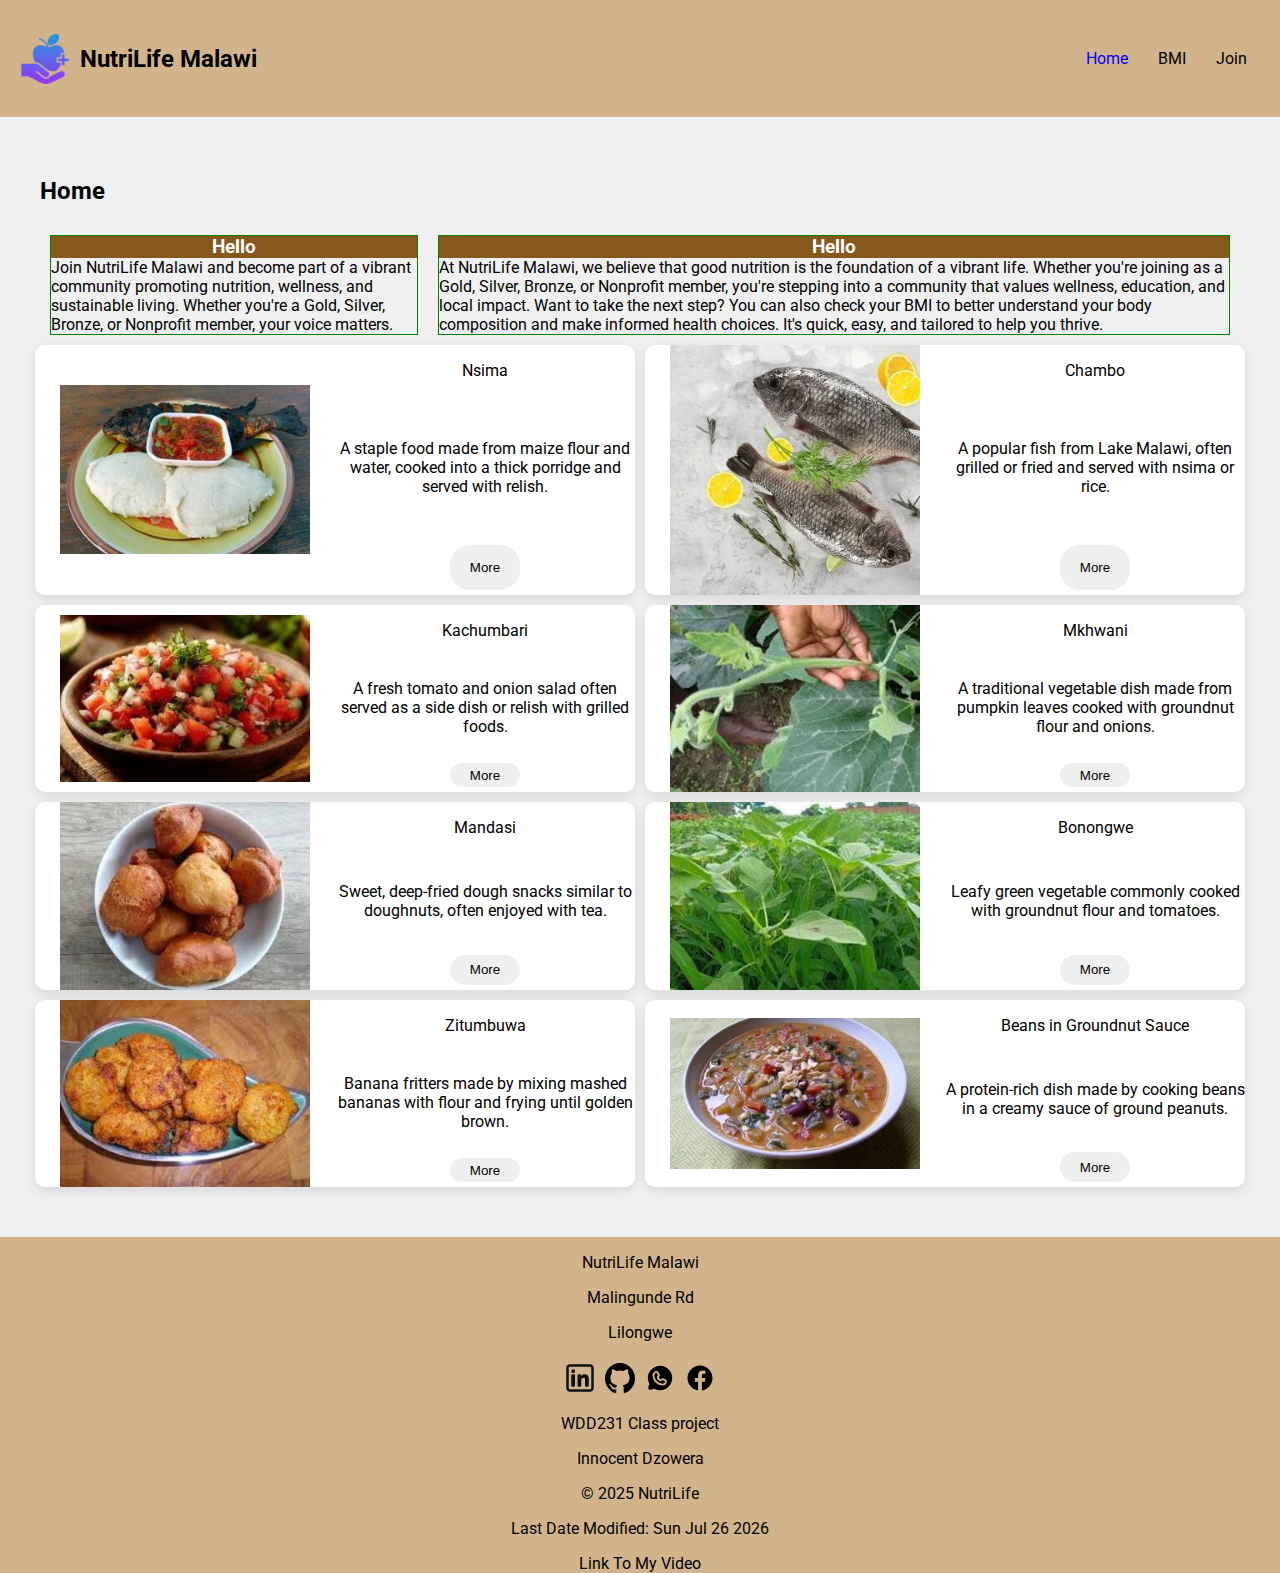
<file: finalproject/index.html>
<!DOCTYPE html>
<html lang="en">
<head>
  <meta charset="UTF-8">
  <meta name="viewport" content="width=device-width, initial-scale=1.0">
  <meta name="description" content="NutriLife Malawi Site Plan">
  <meta name="author" content="Innocent Dzowera">
  <title>Nutri Life Home Page</title>

  <link rel="preconnect" href="https://fonts.googleapis.com">
  <link rel="preconnect" href="https://fonts.gstatic.com" crossorigin>
  <link href="https://fonts.googleapis.com/css2?family=Roboto:ital,wght@0,100..900;1,100..900&display=swap" rel="stylesheet">

  <!-- order matters -->
  <link rel="stylesheet" href="styles/small.css">
  <link rel="stylesheet" href="styles/large.css">

  <script src="scripts/nav.js" defer></script>
  <script src="scripts/card.js" type="module"></script>
  <script src="scripts/footer.js" defer></script>

  <style>

   

  </style>
</head>
<body>
  <header>
    <div class="header-container">

      <div id="brand">
        <img src="images/nutrition.png" alt="NutriLife Logo">
        <h2>NutriLife Malawi</h2>
      </div>

      <nav id="wide-nav">
        <ul>
          <li><a class="current" href="index.html">Home</a></li>
          <li><a href="bmi.html">BMI</a></li>
          <li><a href="join.html">Join</a></li>
        </ul>
      </nav>

      <div id="ham-menu">
        <button>☰</button>
      </div>
    </div>

    <nav id="hidden-nav">
      <ul>
        <li><a class="current" href="index.html">Home</a></li>
        <li><a href="bmi.html">BMI</a></li>
        <li><a href="join.html">Join</a></li>
      </ul>
    </nav>

  </header>

  <main>
    <h2>Home</h2>

    <div class="about">
      <section>
      <h3>Hello</h3>
      Join NutriLife Malawi and become part of a vibrant community promoting nutrition, wellness, and sustainable living. Whether you're a Gold, Silver, Bronze, or Nonprofit member, your voice matters.
    </section>

    <section>
      <h3>Hello</h3>
      At NutriLife Malawi, we believe that good nutrition is the foundation of a vibrant life. Whether you're joining as a Gold, Silver, Bronze, or Nonprofit member, you're stepping into a community that values wellness, education, and local impact.
      Want to take the next step? You can also check your BMI to better understand your body composition and make informed health choices. It's quick, easy, and tailored to help you thrive.

    </div>
    

    <div class="food-container">
    </div>

  </main>

  <script>

    

  </script>
  <footer>
    <div>
      <p>NutriLife Malawi</p>
      <p>Malingunde Rd</p>
      <p>Lilongwe</p>
    </div>

    <div id="socials">
      <img src="images/linkedin.svg" alt="linkedin">
      <img src="images/github.svg" alt="github">
      <img src="images/whatsapp.svg" alt="whatsapp">
      <img src="images/facebook.svg" alt="facebook">
    </div>

    <div>
      <p>WDD231 Class project</p>
      <p>Innocent Dzowera</p>
      <p>&copy; 2025 NutriLife</p>
      <p>Last Date Modified: <span id="date"></span></p>
    </div>
      <a href="">Link To My Video</a>
  </footer>

</body>
</html>
</file>
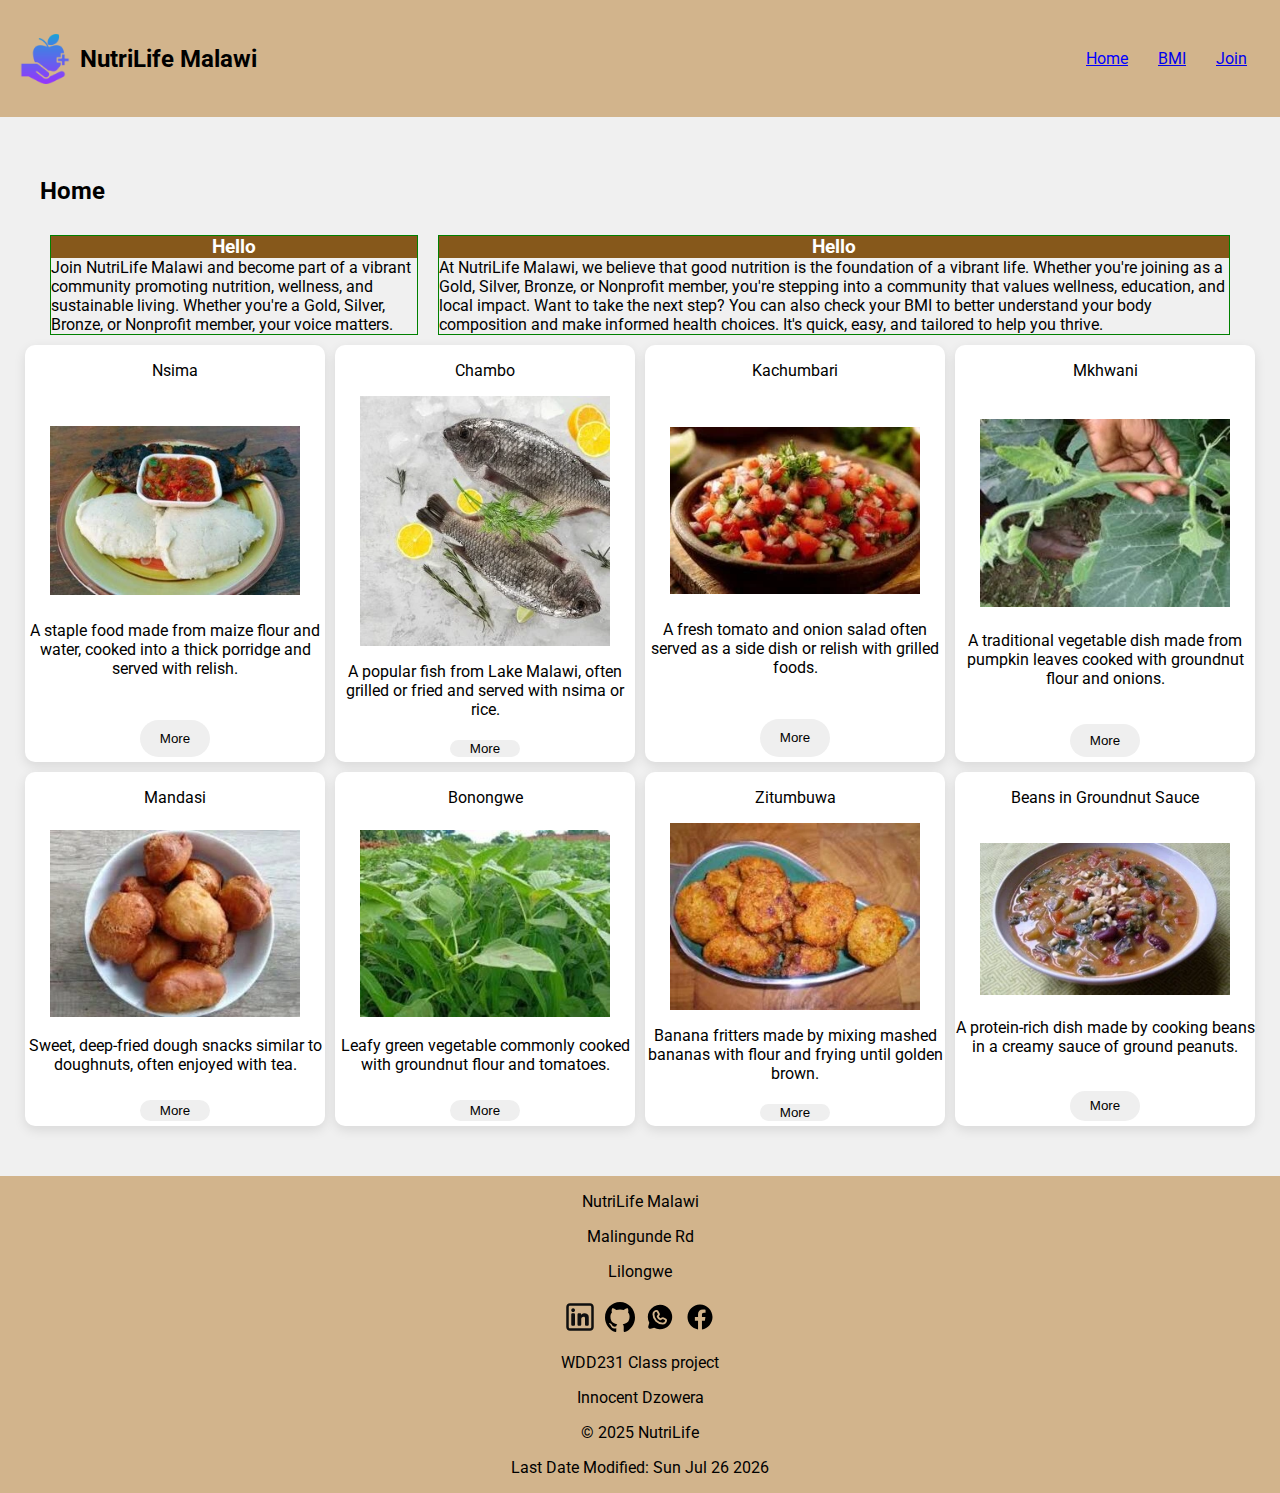
<file: my-project/index.html>
<!DOCTYPE html>
<html lang="en">
<head>
  <meta charset="UTF-8">
  <meta name="viewport" content="width=device-width, initial-scale=1.0">
  <meta name="description" content="NutriLife Malawi Site Plan">
  <meta name="author" content="Innocent Dzowera">
  <title>Nutri Life Home Page</title>

  <link rel="preconnect" href="https://fonts.googleapis.com">
  <link rel="preconnect" href="https://fonts.gstatic.com" crossorigin>
  <link href="https://fonts.googleapis.com/css2?family=Roboto:ital,wght@0,100..900;1,100..900&display=swap" rel="stylesheet">

  <!-- order matters -->
  <link rel="stylesheet" href="styles/small.css">
  <link rel="stylesheet" href="styles/large.css">

  <script src="scripts/nav.js" defer></script>
  <script src="scripts/card.js" type="module"></script>
  <script src="scripts/footer.js" defer></script>

  <style>

   

  </style>
</head>
<body>
  <header>
    <div class="header-container">

      <div id="brand">
        <img src="images/nutrition.png" alt="NutriLife Logo">
        <h2>NutriLife Malawi</h2>
      </div>

      <nav id="wide-nav">
        <ul>
          <li><a class="current" href="index.html">Home</a></li>
          <li><a href="bmi.html">BMI</a></li>
          <li><a href="join.html">Join</a></li>
        </ul>
      </nav>

      <div id="ham-menu">
        <button>☰</button>
      </div>
    </div>

    <nav id="hidden-nav">
      <ul>
        <li><a class="current" href="index.html">Home</a></li>
        <li><a href="bmi.html">BMI</a></li>
        <li><a href="join.html">Join</a></li>
      </ul>
    </nav>

  </header>

  <main>
    <h2>Home</h2>

    <div class="about">
      <section>
      <h3>Hello</h3>
      Join NutriLife Malawi and become part of a vibrant community promoting nutrition, wellness, and sustainable living. Whether you're a Gold, Silver, Bronze, or Nonprofit member, your voice matters.
    </section>

    <section>
      <h3>Hello</h3>
      At NutriLife Malawi, we believe that good nutrition is the foundation of a vibrant life. Whether you're joining as a Gold, Silver, Bronze, or Nonprofit member, you're stepping into a community that values wellness, education, and local impact.
      Want to take the next step? You can also check your BMI to better understand your body composition and make informed health choices. It's quick, easy, and tailored to help you thrive.

    </div>
    

    <div class="food-container">
    </div>

  </main>

  <script>

    

  </script>
  <footer>
    <div>
      <p>NutriLife Malawi</p>
      <p>Malingunde Rd</p>
      <p>Lilongwe</p>
    </div>

    <div id="socials">
      <img src="images/linkedin.svg" alt="linkedin">
      <img src="images/github.svg" alt="github">
      <img src="images/whatsapp.svg" alt="whatsapp">
      <img src="images/facebook.svg" alt="facebook">
    </div>

    <div>
      <p>WDD231 Class project</p>
      <p>Innocent Dzowera</p>
      <p>&copy; 2025 NutriLife</p>
      <p>Last Date Modified: <span id="date"></span></p>
    </div>
  </footer>

</body>
</html>
</file>
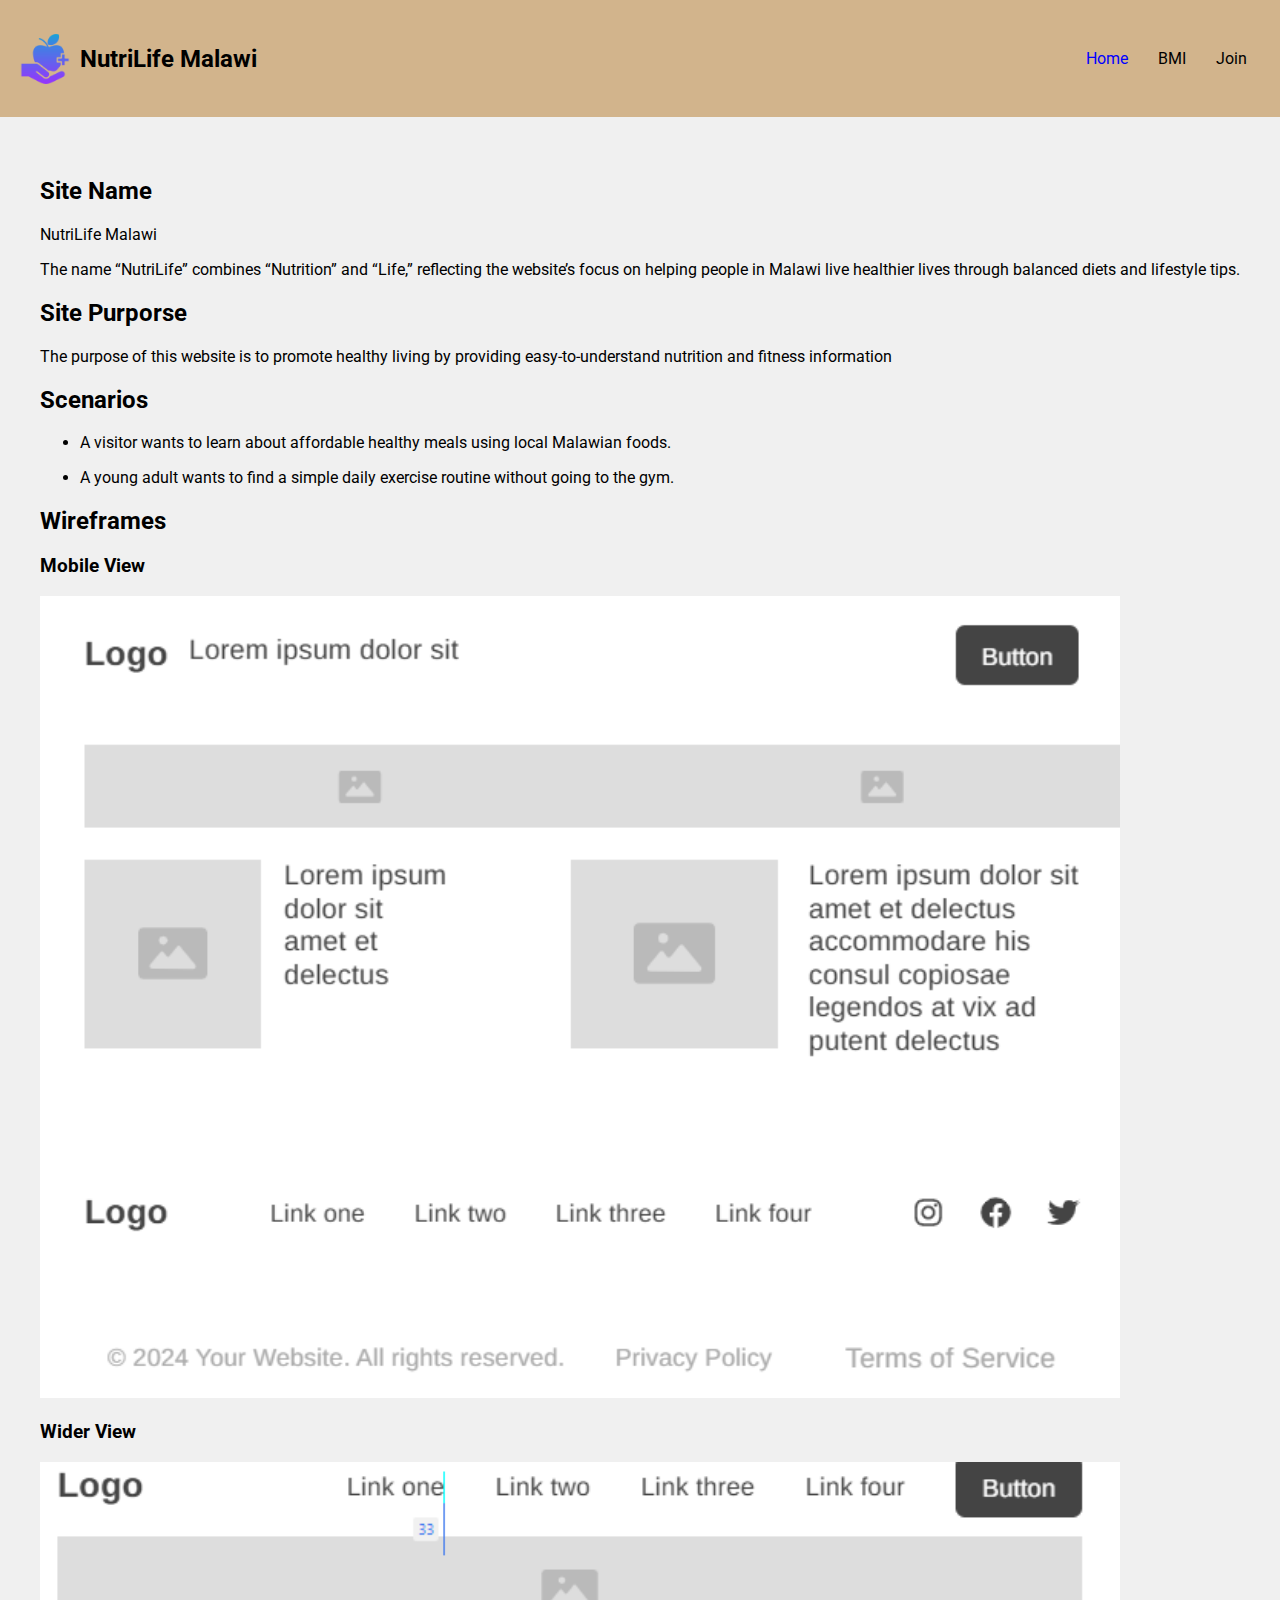
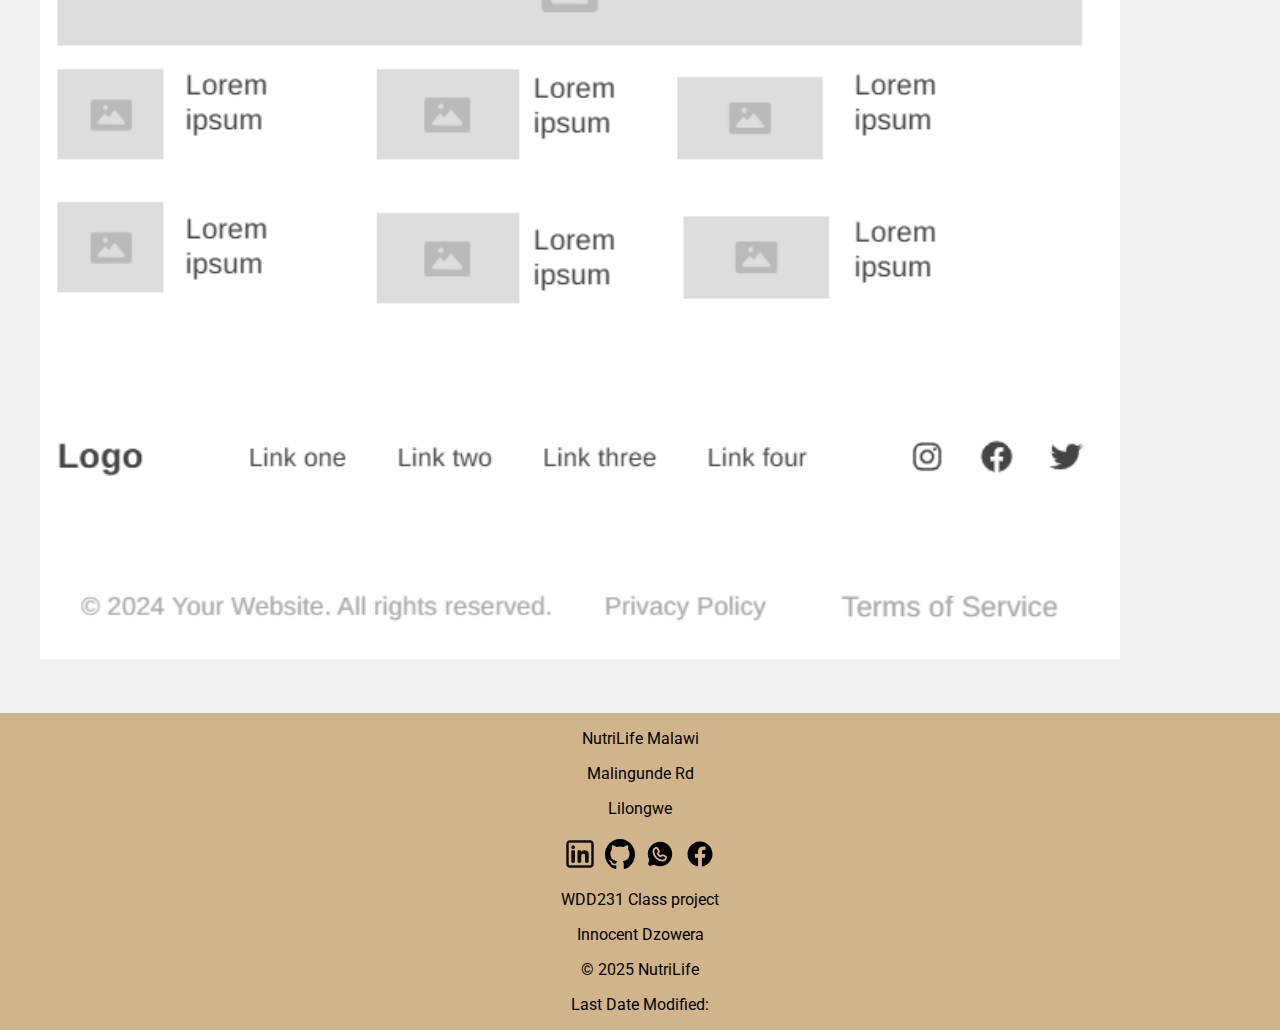
<file: Site Plan/index.html>
<!DOCTYPE html>
<html lang="en">
<head>
  <meta charset="UTF-8">
  <meta name="viewport" content="width=device-width, initial-scale=1.0">
  <meta name="description" content="NutriLife Malawi Site Plan">
  <meta name="author" content="Innocent Dzowera">
  <title>Nutri Life Site Plan</title>

  <link rel="preconnect" href="https://fonts.googleapis.com">
  <link rel="preconnect" href="https://fonts.gstatic.com" crossorigin>
  <link href="https://fonts.googleapis.com/css2?family=Roboto:ital,wght@0,100..900;1,100..900&display=swap" rel="stylesheet">

  <!-- order matters -->
  <link rel="stylesheet" href="styles/small.css">
  <link rel="stylesheet" href="styles/large.css">

  <script src="scripts/nav.js" defer></script>
</head>
<body>
  <header>
    <div class="header-container">

      <section id="brand">
        <img src="images/nutrition (1).png" alt="NutriLife Logo">
        <h2>NutriLife Malawi</h2>
      </section>

      <nav id="wide-nav">
        <ul>
          <li><a class="current">Home</a></li>
          <li><a>BMI</a></li>
          <li><a>Join</a></li>
        </ul>
      </nav>

      <section id="ham-menu">
        <button>☰</button>
      </section>
    </div>

    <nav id="hidden-nav">
      <ul>
        <li><a class="current">Home</a></li>
        <li><a>BMI</a></li>
        <li><a>Join</a></li>
      </ul>
    </nav>

  </header>

  <main>
    <h2>Site Name</h2>
    <p>NutriLife Malawi</p>
    <p>The name “NutriLife” combines “Nutrition” and “Life,” reflecting the website’s focus on helping people in Malawi live healthier lives through balanced diets and lifestyle tips.</p>

    <h2>Site Purporse</h2>
    <p>The purpose of this website is to promote healthy living by providing easy-to-understand nutrition and fitness information</p>

    <h2>Scenarios</h2>
    <ul><li>A visitor wants to learn about affordable healthy meals using local Malawian foods.</li></ul>
    <ul><li>A young adult wants to find a simple daily exercise routine without going to the gym.</li></ul>

    <h2>Wireframes</h2>
    <h3>Mobile View</h3>
    <img src="images/mobile-view.PNG" alt="mobile view">
    <h3>Wider View</h3>
    <img src="images/wider-view.PNG" alt="wider view">

  </main>

  <footer>
    <section>
      <p>NutriLife Malawi</p>
      <p>Malingunde Rd</p>
      <p>Lilongwe</p>
    </section>

    <section id="socials">
      <img src="images/linkedin.svg" alt="linkedin">
      <img src="images/github.svg" alt="github">
      <img src="images/whatsapp.svg" alt="whatsapp">
      <img src="images/facebook.svg" alt="facebook">
    </section>

    <section>
      <p>WDD231 Class project</p>
      <p>Innocent Dzowera</p>
      <p>&copy; 2025 NutriLife</p>
      <p>Last Date Modified: <span id="date"></span></p>
    </section>
  </footer>

  <script>
    
    
  </script>
</body>
</html>
</file>
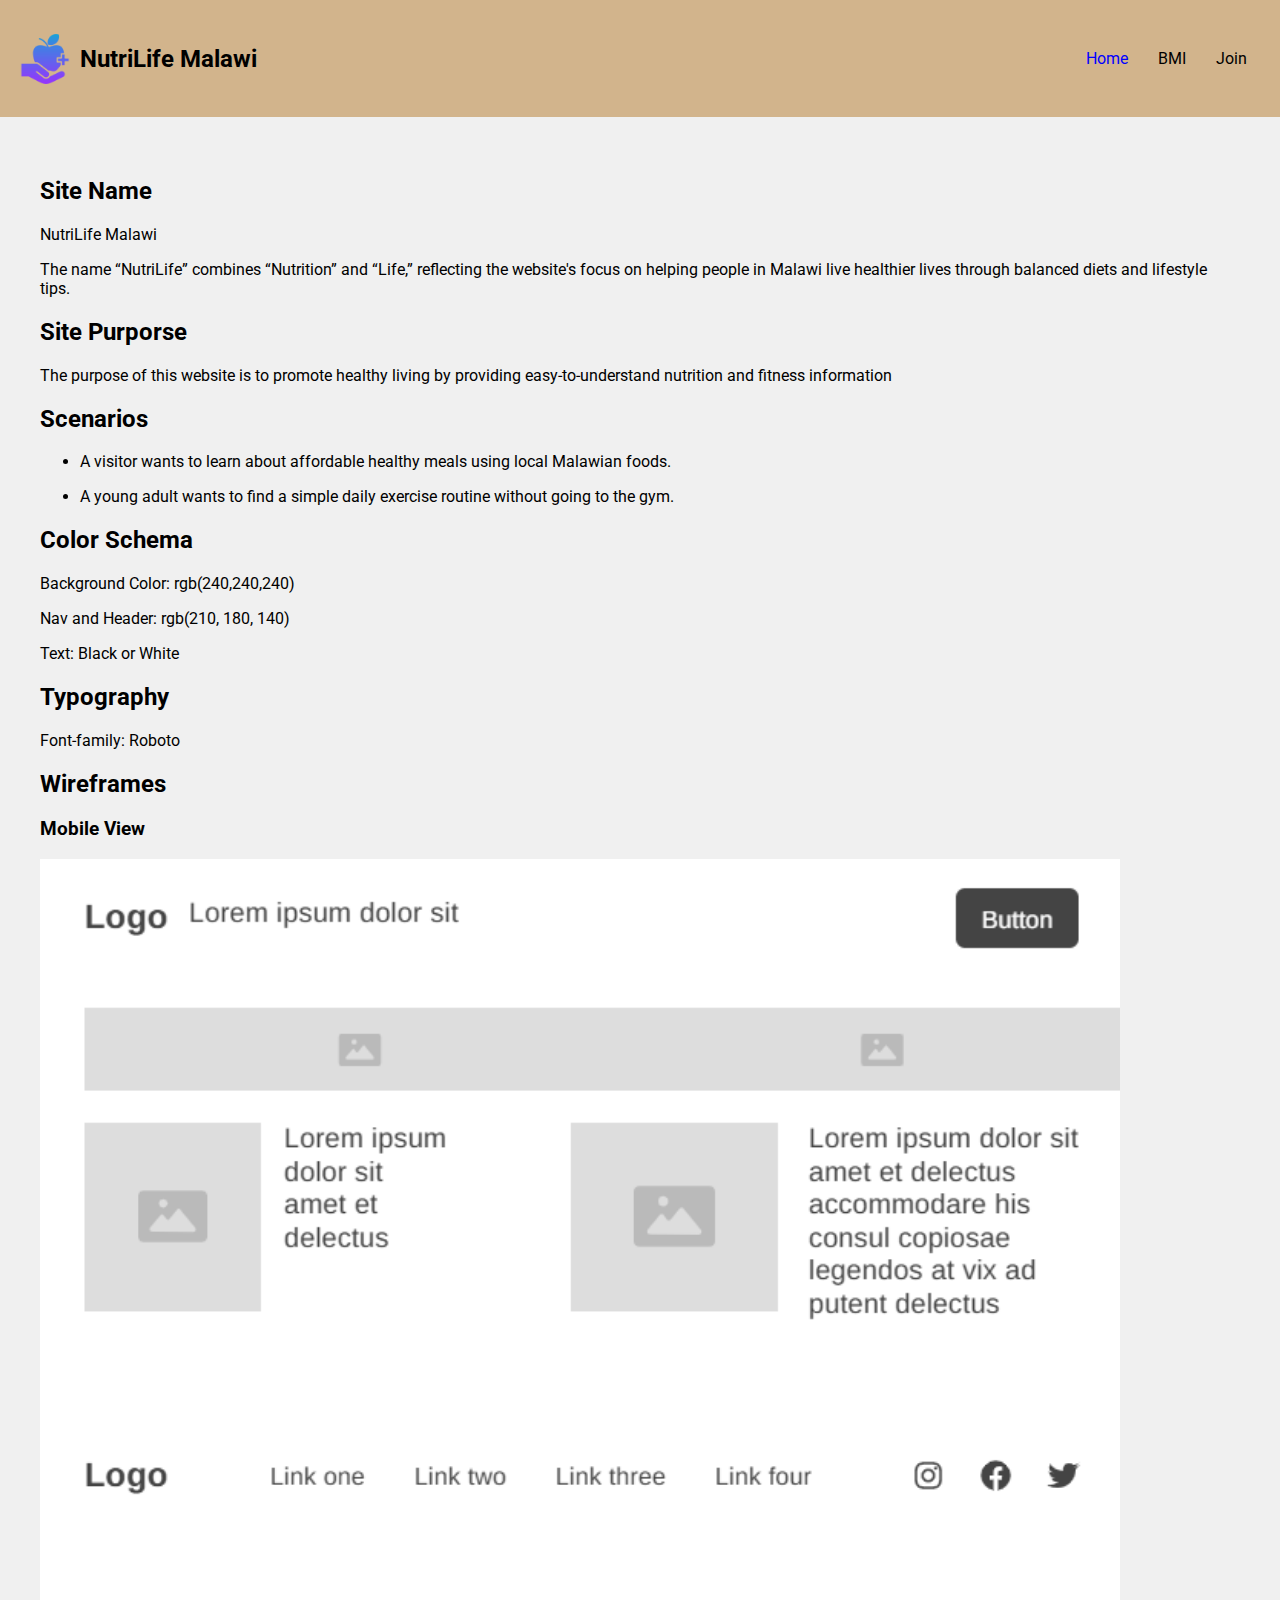
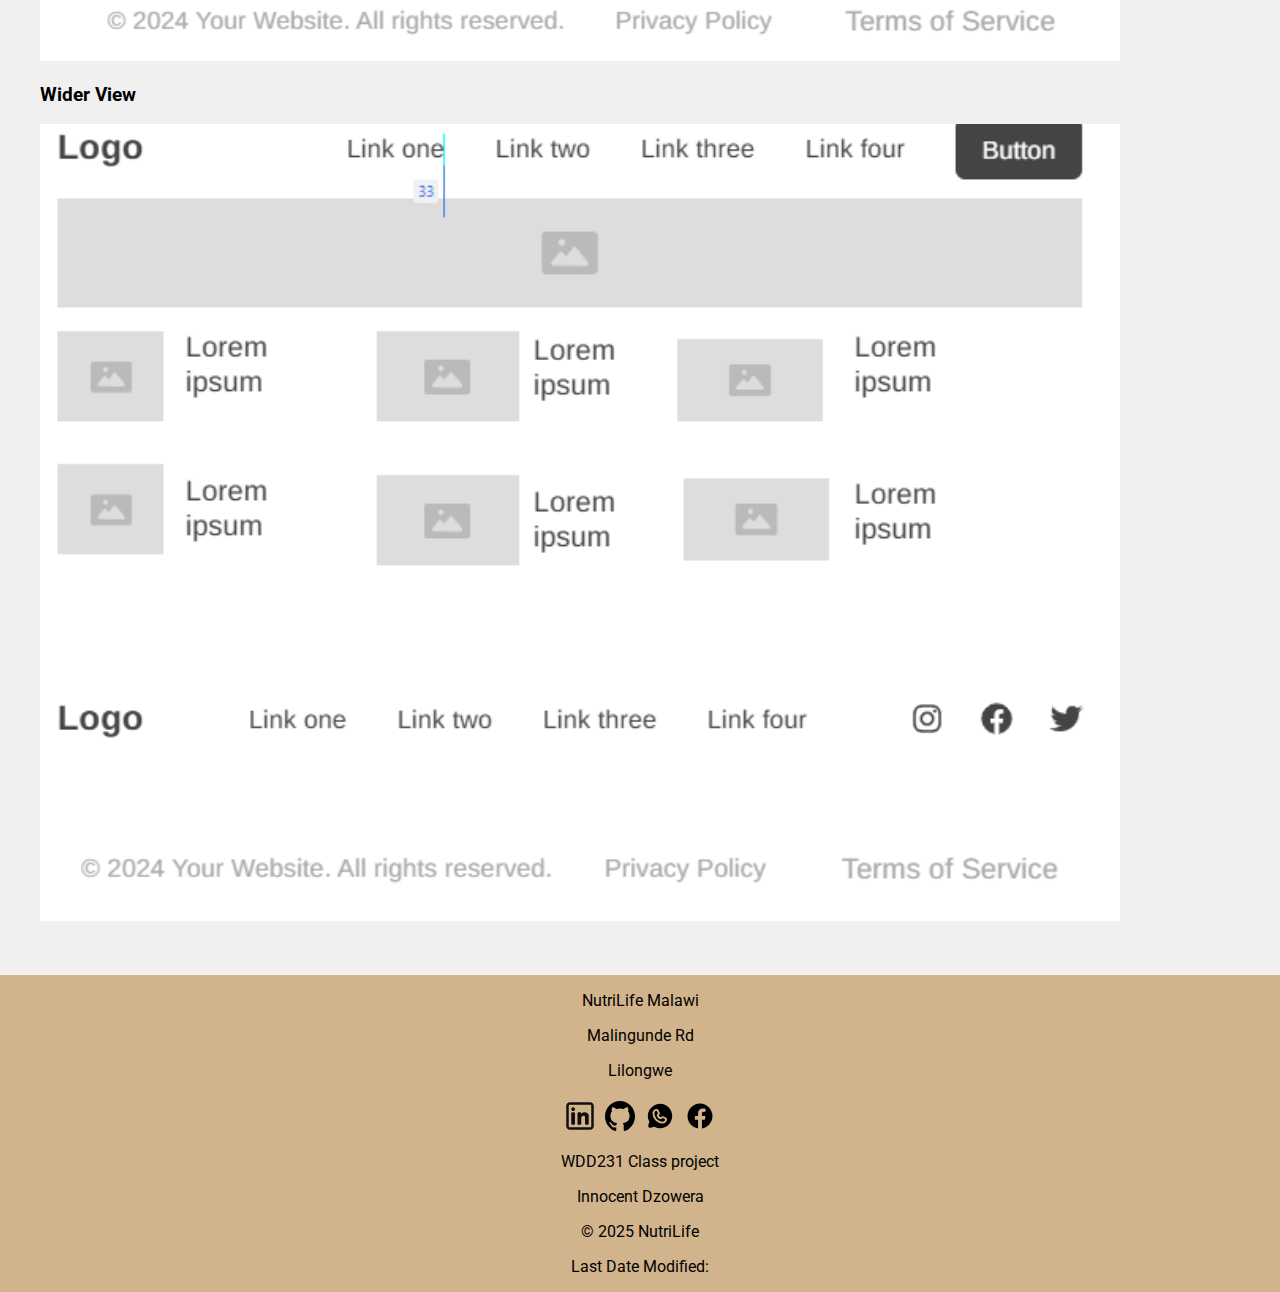
<file: siteplan/index.html>
<!DOCTYPE html>
<html lang="en">
<head>
  <meta charset="UTF-8">
  <meta name="viewport" content="width=device-width, initial-scale=1.0">
  <meta name="description" content="NutriLife Malawi Site Plan">
  <meta name="author" content="Innocent Dzowera">
  <title>Nutri Life Site Plan</title>

  <link rel="preconnect" href="https://fonts.googleapis.com">
  <link rel="preconnect" href="https://fonts.gstatic.com" crossorigin>
  <link href="https://fonts.googleapis.com/css2?family=Roboto:ital,wght@0,100..900;1,100..900&display=swap" rel="stylesheet">

  <!-- order matters -->
  <link rel="stylesheet" href="styles/small.css">
  <link rel="stylesheet" href="styles/large.css">

  <script src="scripts/nav.js" defer></script>
</head>
<body>
  <header>
    <div class="header-container">

      <section id="brand">
        <img src="images/nutrition (1).png" alt="NutriLife Logo">
        <h2>NutriLife Malawi</h2>
      </section>

      <nav id="wide-nav">
        <ul>
          <li><a class="current">Home</a></li>
          <li><a>BMI</a></li>
          <li><a>Join</a></li>
        </ul>
      </nav>

      <section id="ham-menu">
        <button>☰</button>
      </section>
    </div>

    <nav id="hidden-nav">
      <ul>
        <li><a class="current">Home</a></li>
        <li><a>BMI</a></li>
        <li><a>Join</a></li>
      </ul>
    </nav>

  </header>

  <main>
    <h2>Site Name</h2>
    <p>NutriLife Malawi</p>
    <p>The name “NutriLife” combines “Nutrition” and “Life,” reflecting the website&apos;s focus on helping people in Malawi live healthier lives through balanced diets and lifestyle tips.</p>

    <h2>Site Purporse</h2>
    <p>The purpose of this website is to promote healthy living by providing easy-to-understand nutrition and fitness information</p>

    <h2>Scenarios</h2>
    <ul><li>A visitor wants to learn about affordable healthy meals using local Malawian foods.</li></ul>
    <ul><li>A young adult wants to find a simple daily exercise routine without going to the gym.</li></ul>

    <h2>Color Schema</h2>
    <p>Background Color: rgb(240,240,240)</p>
    <p>Nav and Header: rgb(210, 180, 140)</p>
    <p>Text: Black or White</p>

    <h2>Typography</h2>
    <p>Font-family: Roboto</p>

    <h2>Wireframes</h2>
    <h3>Mobile View</h3>
    <img src="images/mobile-view.PNG" alt="mobile view">
    <h3>Wider View</h3>
    <img src="images/wider-view.PNG" alt="wider view">

    
  </main>

  <footer>
    <section>
      <p>NutriLife Malawi</p>
      <p>Malingunde Rd</p>
      <p>Lilongwe</p>
    </section>

    <section id="socials">
      <img src="images/linkedin.svg" alt="linkedin">
      <img src="images/github.svg" alt="github">
      <img src="images/whatsapp.svg" alt="whatsapp">
      <img src="images/facebook.svg" alt="facebook">
    </section>

    <section>
      <p>WDD231 Class project</p>
      <p>Innocent Dzowera</p>
      <p>&copy; 2025 NutriLife</p>
      <p>Last Date Modified: <span id="date"></span></p>
    </section>
  </footer>

  <script>
    
    
  </script>
</body>
</html>
</file>
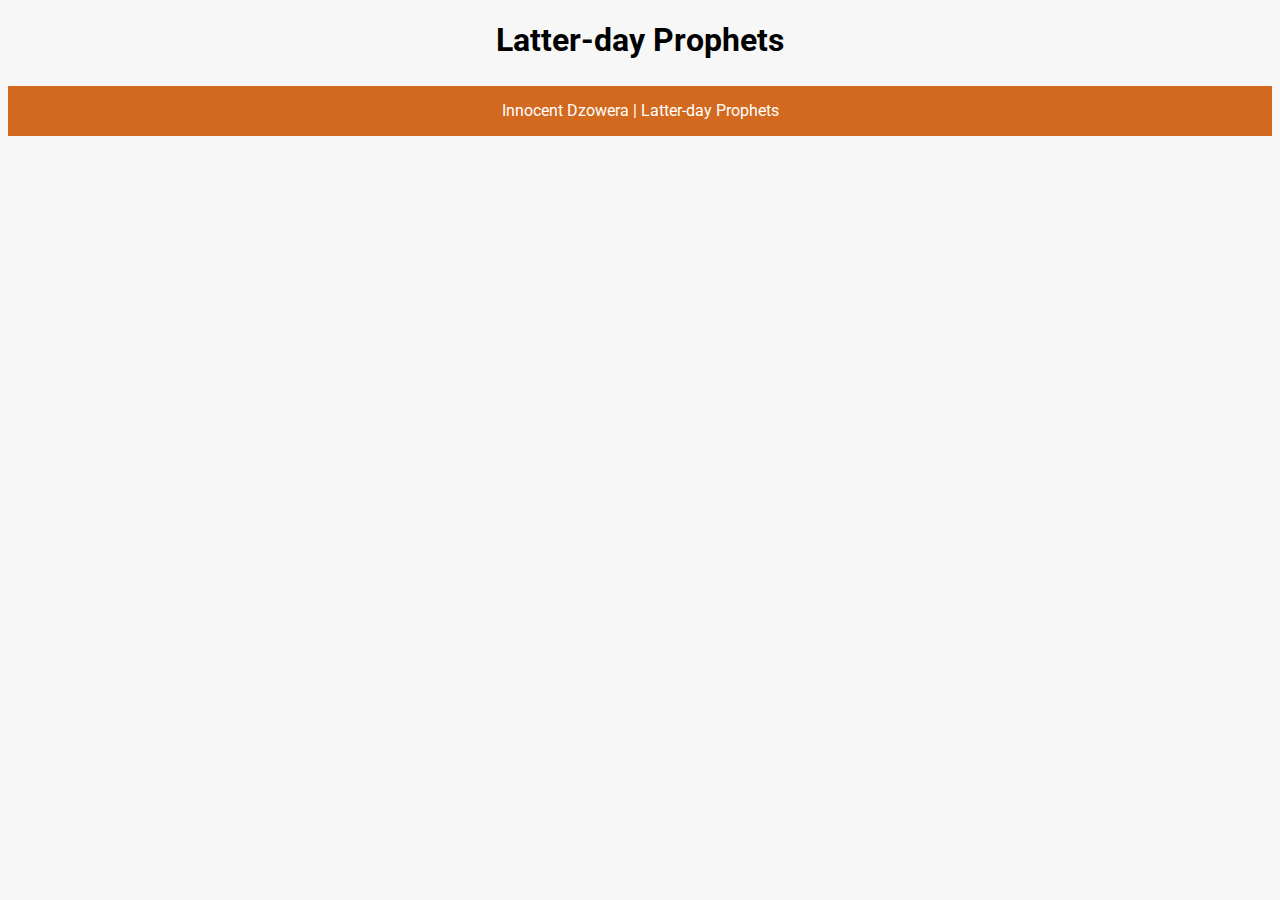
<file: prophets.html>
<!DOCTYPE html>
<html lang="en">
<head>
  <meta charset="UTF-8">
  <meta name="viewport" content="width=device-width, initial-scale=1.0">
  <title>Document</title>

  <!-- link google fonts -->
  <link rel="preconnect" href="https://fonts.googleapis.com">
  <link rel="preconnect" href="https://fonts.gstatic.com" crossorigin>
  <link href="https://fonts.googleapis.com/css2?family=Roboto:ital,wght@0,100..900;1,100..900&display=swap" rel="stylesheet">

  <!-- links css -->
  <link rel="stylesheet" href="styles/prophets.css">

  <!-- link JS file -->
  <script src="scripts/prophets.js" defer></script>
  
</head>
<body>
  <header>
  <h1>Latter-day Prophets</h1>
</header>
<main>
  <div id="cards"></div>
</main>
<footer>
  Innocent Dzowera | Latter-day Prophets
</footer>
</body>
</html>
</file>
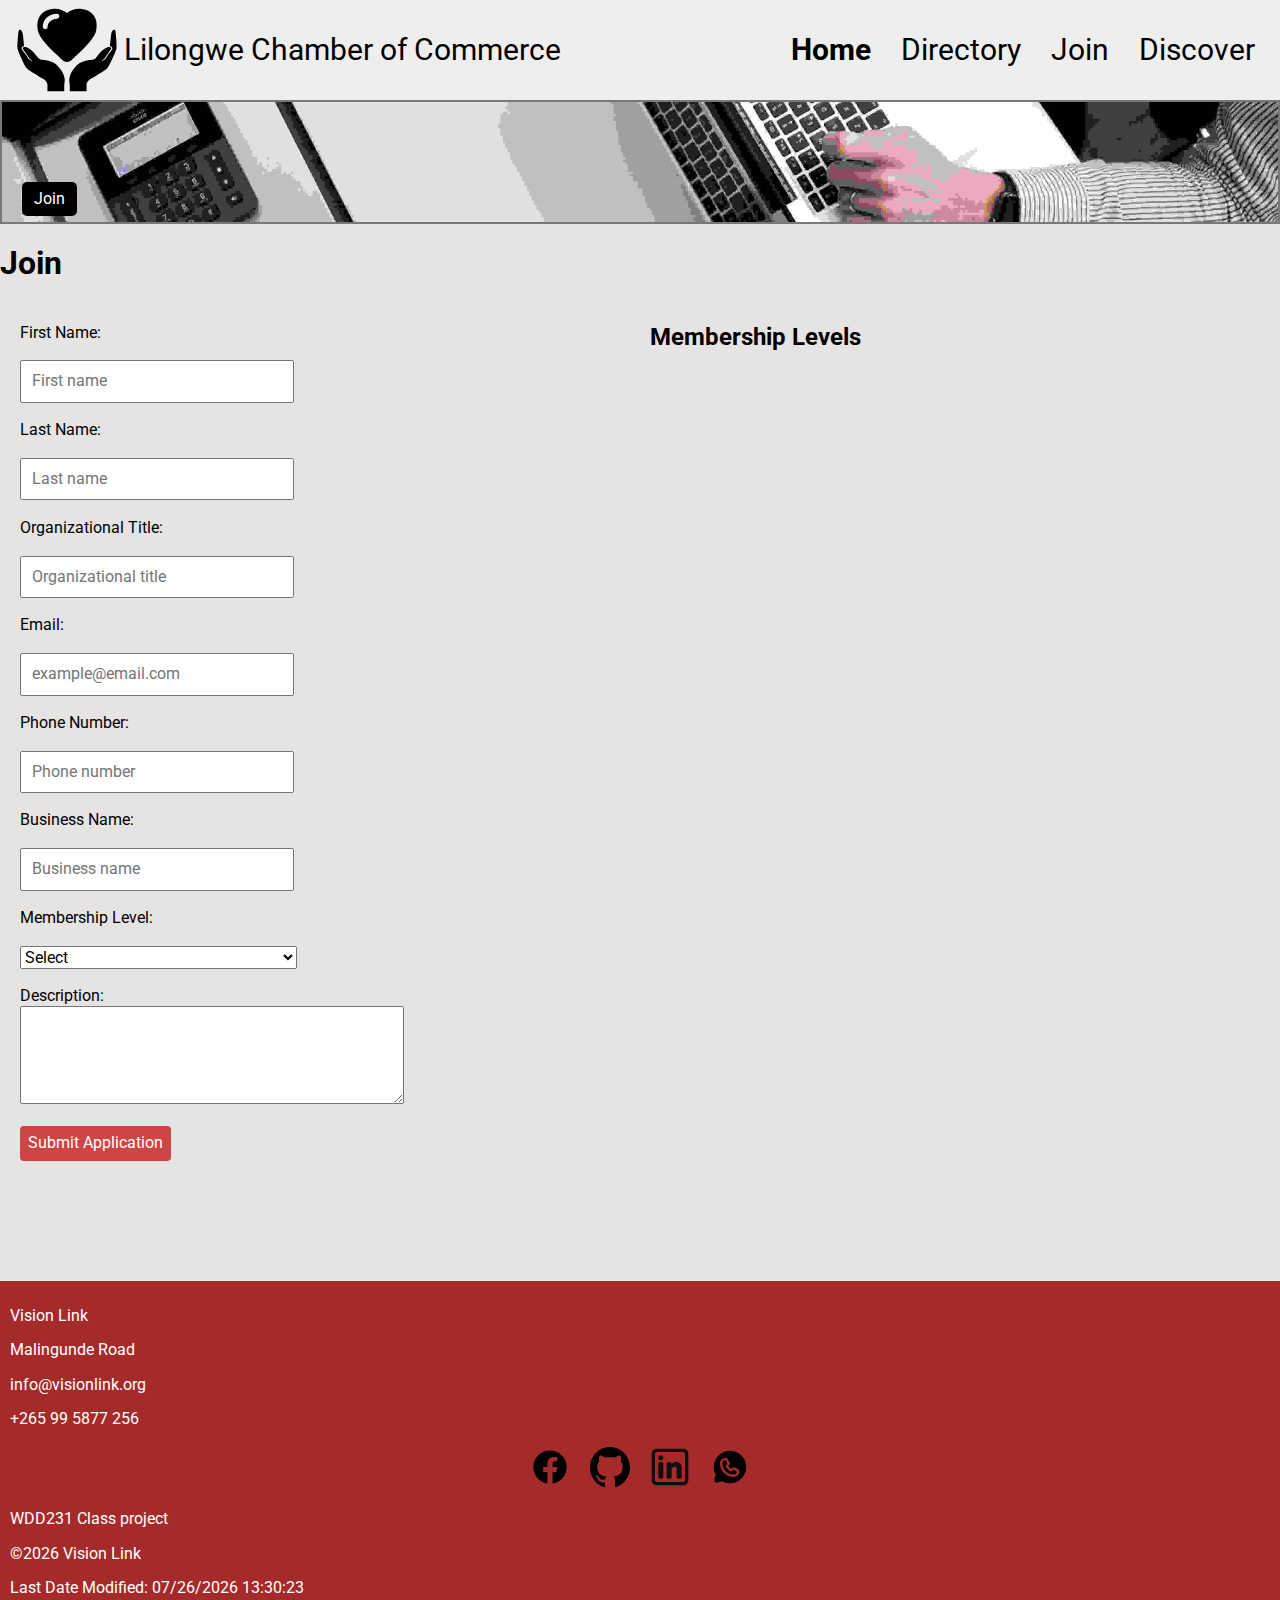
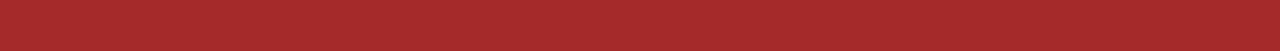
<file: chamber/join.html>
<!DOCTYPE html>
<html lang="en">
<head>
  <meta charset="UTF-8">
  <meta name="viewport" content="width=device-width, initial-scale=1.0">
  <meta name="author" content="Innocent Dzowera">
  <meta name="description" content="Join Page for Chamber Project">
  <title>Chamber Project</title>
   <!-- link google fonts -->
  <link rel="preconnect" href="https://fonts.googleapis.com">
  <link rel="preconnect" href="https://fonts.gstatic.com" crossorigin>
  <link href="https://fonts.googleapis.com/css2?family=Roboto:ital,wght@0,100..900;1,100..900&display=swap" rel="stylesheet">
  
  <!-- add my favicon -->
  <link rel="icon" href="../images/favicon.ico">

  <!-- add FaceBook tag title, desc, img, url -->
  <meta property="og:title" content="Innocent Chamber Project">
  <meta property="og:description" content="Join Page for Innocent's Chamber Project">
  <meta property="og:image" content="https://dzowera.github.io/wdd231/images/placeholder.jpg">
  <meta property="og:url" content="https://dzowera.github.io/wdd231/chamber/join.html">

   <!-- link the JS File, remember order matters -->
  <script src="scripts/header.js" defer></script>
  <script src="scripts/membership.js" defer></script>
  <script src="scripts/footer.js" defer></script>

  <!-- link css, remember order matters -->
   <link rel="stylesheet" href="styles/normalize.css">
  <link rel="stylesheet" href="styles/small.css">
  <link rel="stylesheet" href="styles/larger.css">
</head>
<body>
  <header>
    <div id="logo-name">
      <img src="images/human-social-security.svg" alt="Vision Link Logo">
      <p>Lilongwe Chamber of Commerce</p>
    </div>
    <div id="ham-menu">
      &#9776;
    </div>
    <div class="wide-nav">
      <ul>
        <li><a href="index.html" class="active">Home</a></li>
        <li><a href="directory.html">Directory</a></li>
        <li><a href="#">Join</a></li>
        <li><a href="#">Discover</a></li>
      </ul>
    </div>
  </header>
  <nav id="nav">
    <ul>
      <li><a href="index.html">Home</a></li>
      <li><a href="directory.html" class="element">Directory</a></li>
      <li><a href="#" class="element element active">Join</a></li>
      <li><a href="#" class="element">Discover</a></li>
    </ul>
  </nav>
  <div class="hero-images">
    <img src="images/hero-image.jpg" alt="picture of business" loading="lazy">
    <button>Join</button>
  </div>
  <main>
    <h1>Join</h1>
    <section class="form-membership">
      <form action="thankyou.html" method="get">

        <!-- First Name -->
        <label for="name">First Name:</label><br><br>
        <input type="text" id="name" name="firstName" 
              placeholder="First name" 
              autocomplete="given-name" 
              title="Enter your first name" 
              required><br><br>

        <!-- Last Name -->
        <label for="last-name">Last Name:</label><br><br>
        <input type="text" id="last-name" name="lastName" 
              placeholder="Last name" 
              autocomplete="family-name" 
              title="Enter your last name" 
              required><br><br>

        <!-- Organizational Title -->
        <label for="org">Organizational Title:</label><br><br>
        <input type="text" id="org" name="organizationTitle" 
              placeholder="Organizational title" 
              autocomplete="organization-title" 
              title="Enter your title within the organization (min. 7 characters)" 
              pattern="^[A-Za-z\- ]{7,}$" 
              required><br><br>

        <!-- Email -->
        <label for="email">Email:</label><br><br>
        <input type="email" id="email" name="email" 
              autocomplete="email" 
              title="Enter your email address" 
              placeholder="example@email.com" 
              required><br><br>

        <!-- Phone -->
        <label for="phone">Phone Number:</label><br><br>
        <input type="tel" id="phone" name="phone" 
              placeholder="Phone number" 
              autocomplete="tel" 
              title="Enter your mobile phone number" 
              required><br><br>

        <!-- Organization Name -->
        <label for="business-name">Business Name:</label><br><br>
        <input type="text" id="business-name" name="businessName" 
              placeholder="Business name" 
              autocomplete="organization" 
              title="Enter your business or organization's name" 
              required><br><br>

        <!-- Membership Level -->
        <label for="level">Membership Level:</label><br><br>
        <select id="level" name="membershipLevel" 
                title="Select your membership level" required>
          <option value="">Select</option>
          <option value="NP">NP Membership (Non-Profit, No Fee)</option>
          <option value="Bronze">Bronze Membership</option>
          <option value="Silver">Silver Membership</option>
          <option value="Gold">Gold Membership</option>
        </select><br><br>

        <!-- Description -->
        <label for="description">Description:</label><br>
        <textarea id="description" name="description" 
                  title="Describe your business or organization" 
                  rows="5" cols="40"></textarea><br><br>

        <!-- Hidden Timestamp -->
        <input type="hidden" id="timestamp" name="timestamp" value="">

        <!-- Submit -->
        <button type="submit">Submit Application</button>

      </form>
      <script>
      // Fill hidden timestamp when form loads
      document.getElementById('timestamp').value = new Date().toISOString();
      </script>

      <div id="membership-cards">
        <h2>Membership Levels</h2>
        <dialog id="my-dialog">
           <button id="close">&times;</button>
          <p id="content"></p>
        </dialog>
      </div>
    </section>
    
   

  </main>
  <footer>
    <div class="chamber-address">
      <p>Vision Link</p>
      <p>Malingunde Road</p>
      <p>info@visionlink.org</p>
      <p>+265 99 5877 256</p>
    </div>
    <div class="social">
      <a href="https://web.facebook.com/Centinho22" target="_blank">
        <img src="images/facebook.svg" alt="facebook logo">
      </a>
      <a href="https://github.com/dzowera" target="_blank">
        <img src="images/github.svg" alt="github logo">
      </a>
      <a href="https://www.linkedin.com/in/innocent-dzowera-a31477274" target="_blank">
        <img src="images/linkedin.svg" alt="linkedin logo">
      </a>
      <a href="https://wa.me/265995877256" target="_blank">
        <img src="images/whatsapp.svg" alt="whatsapp logo">
      </a>
    </div>
    <div class="about">
      <p>WDD231 Class project</p>
      <p id="name"></p>
      <p>&copy;<span id="year"></span> Vision Link</p>
      <p>Last Date Modified: <span id="last-mod"></span></p>
    </div>
  </footer>
</body>
</html>
</file>
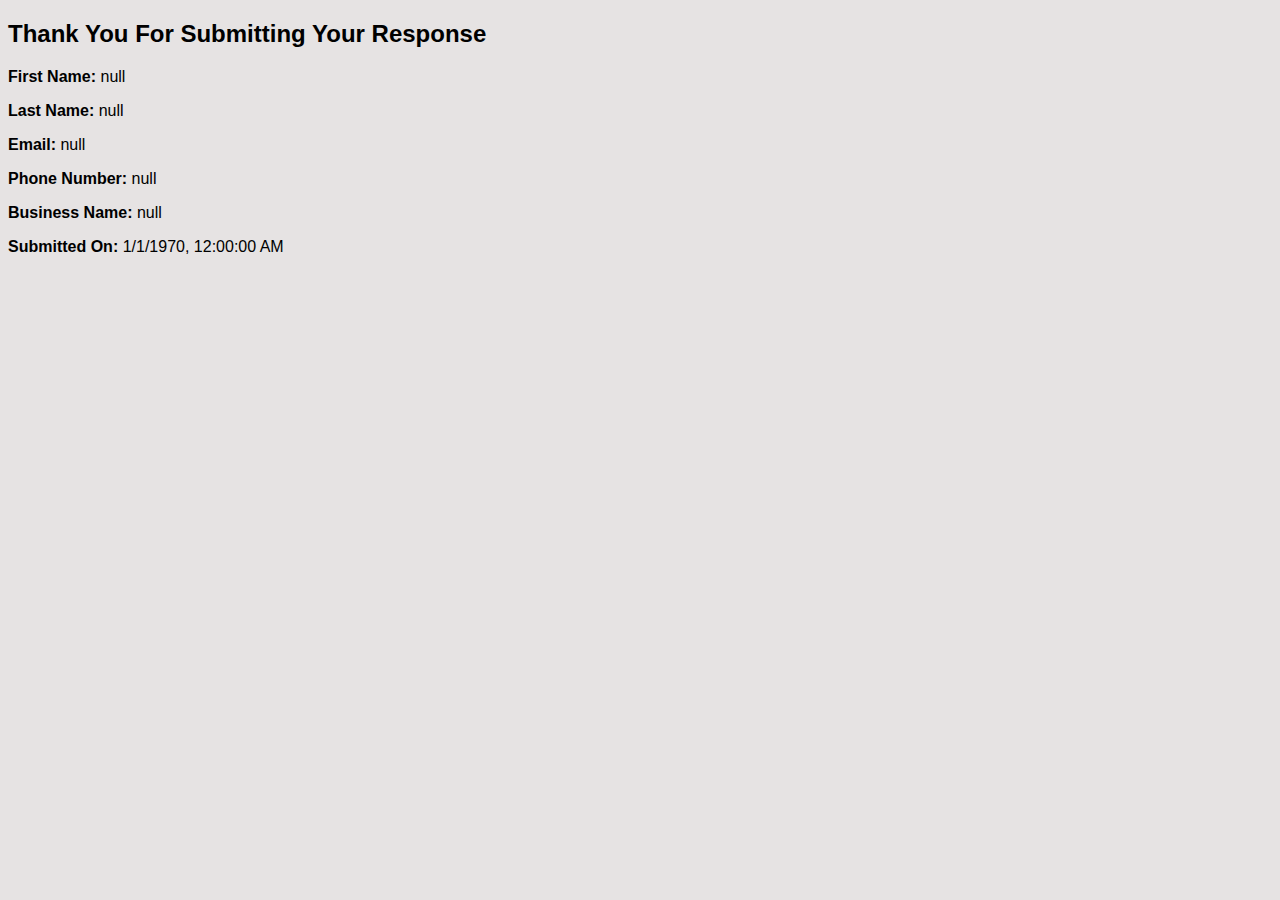
<file: chamber/thankyou.html>
<!DOCTYPE html>
<html lang="en">
<head>
  <meta charset="UTF-8">
  <meta name="viewport" content="width=device-width, initial-scale=1.0">
  <title>Document</title>
  
  <link rel="stylesheet" href="styles/small.css">

</head>
<body>
  <h2>Thank You For Submitting Your Response</h2>
  <div id="form-data"></div>
</body>

<script>
  const values = new URLSearchParams(window.location.search);

  // get the values
  const firstName = values.get("firstName");
  const lastName = values.get("lastName");
  const email = values.get("email");
  const phone = values.get("phone");
  const businessName = values.get("businessName");
  const timestamp = values.get("timestamp");

  // add the data to the container
  const container = document.getElementById("form-data");
    container.innerHTML = `
      <p><strong>First Name:</strong> ${firstName}</p>
      <p><strong>Last Name:</strong> ${lastName}</p>
      <p><strong>Email:</strong> ${email}</p>
      <p><strong>Phone Number:</strong> ${phone}</p>
      <p><strong>Business Name:</strong> ${businessName}</p>
      <p><strong>Submitted On:</strong> ${new Date(timestamp).toLocaleString()}</p>
    `;

</script>
</html>
</file>
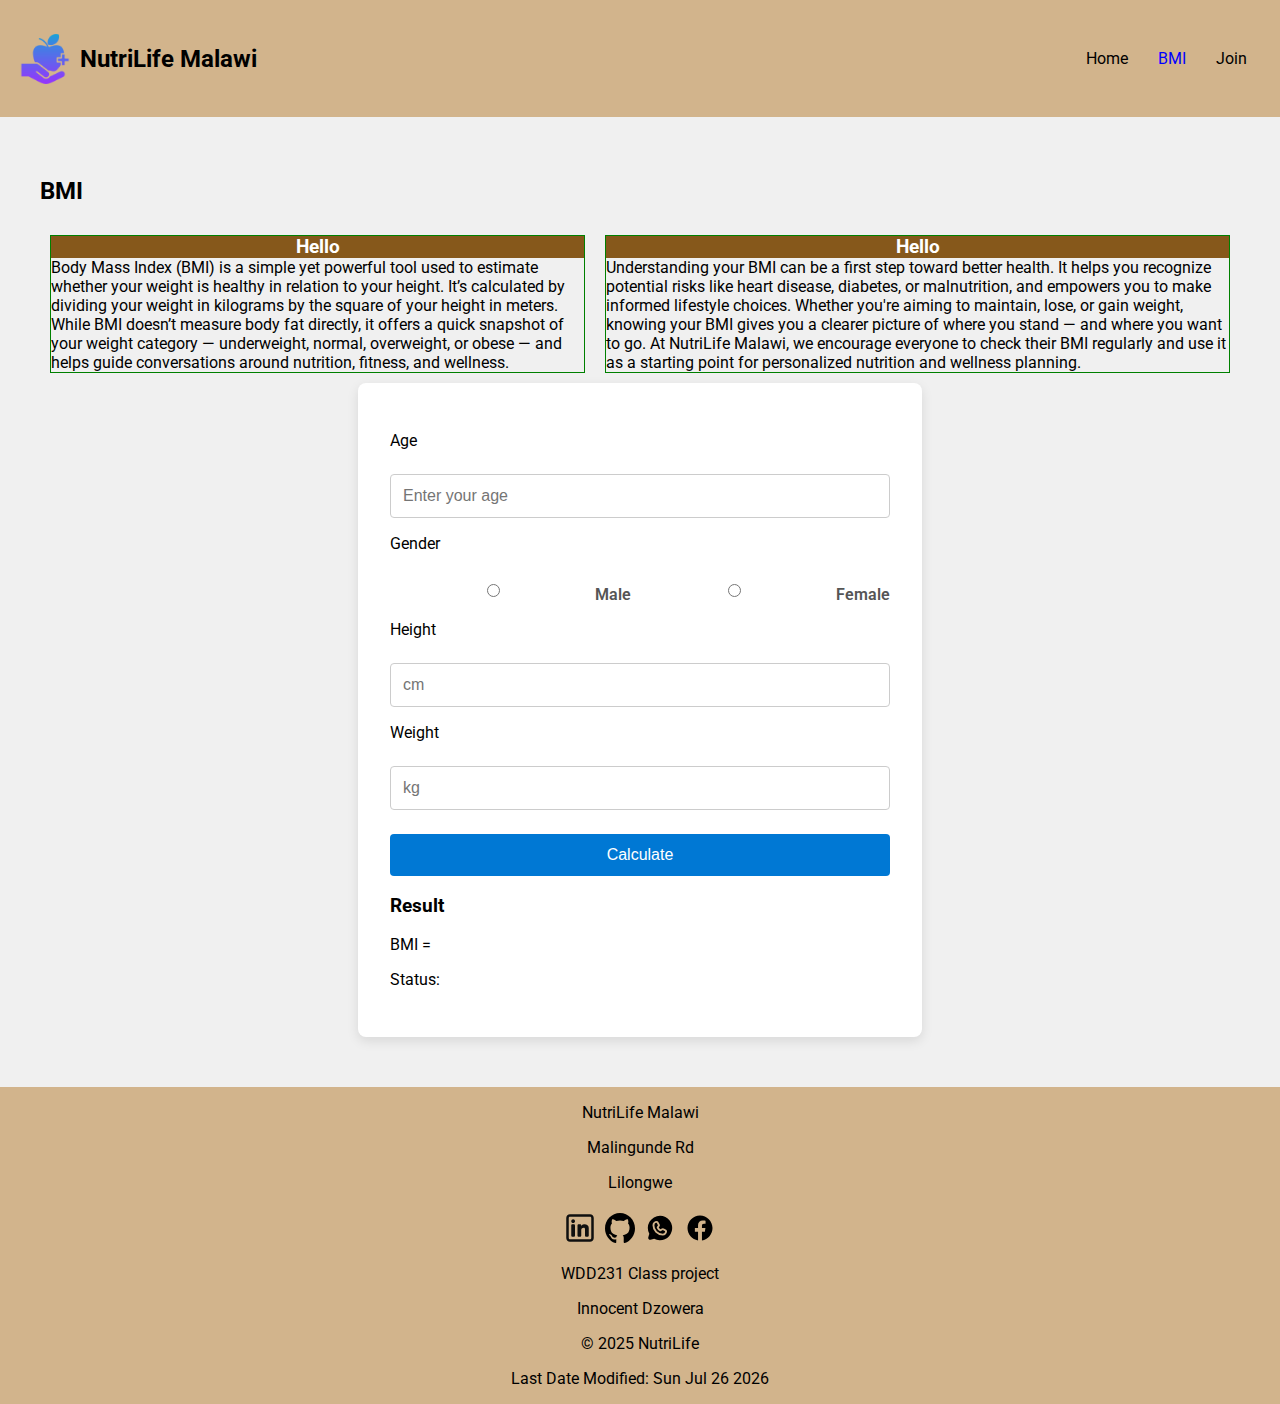
<file: finalproject/bmi.html>
<!DOCTYPE html>
<html lang="en">
<head>
  <meta charset="UTF-8">
  <meta name="viewport" content="width=device-width, initial-scale=1.0">
  <meta name="description" content="NutriLife Malawi Site Plan">
  <meta name="author" content="Innocent Dzowera">
  <title>Nutri Life BMI Page</title>

  <link rel="preconnect" href="https://fonts.googleapis.com">
  <link rel="preconnect" href="https://fonts.gstatic.com" crossorigin>
  <link href="https://fonts.googleapis.com/css2?family=Roboto:ital,wght@0,100..900;1,100..900&display=swap" rel="stylesheet">

  <!-- order matters -->
  <link rel="stylesheet" href="styles/small.css">
  <link rel="stylesheet" href="styles/large.css">

  <script src="scripts/nav.js" defer></script>
  <script src="scripts/card.js" type="module"></script>
  <script src="scripts/footer.js" defer></script>
  <script src="scripts/bmi.js" defer></script>

  <!-- favicon -->
  <link rel="icon" href="images/favicon.ico">
</head>
<body>
  <header>
    <div class="header-container">

      <div id="brand">
        <img src="images/nutrition.png" alt="NutriLife Logo">
        <h2>NutriLife Malawi</h2>
      </div>

      <nav id="wide-nav">
        <ul>
          <li><a href="index.html">Home</a></li>
          <li><a class="current" href="bmi.html">BMI</a></li>
          <li><a href="join.html">Join</a></li>
        </ul>
      </nav>

      <div id="ham-menu">
        <button>☰</button>
      </div>
    </div>

    <nav id="hidden-nav">
      <ul>
        <li><a href="index.html">Home</a></li>
        <li><a class="current" href="bmi.html">BMI</a></li>
        <li><a href="join.html">Join</a></li>
      </ul>
    </nav>

  </header>

  <main>
    <h2>BMI</h2>

    <div class="about">
      <section>
      <h3>Hello</h3>
      Body Mass Index (BMI) is a simple yet powerful tool used to estimate whether your weight is healthy in relation to your height. It’s calculated by dividing your weight in kilograms by the square of your height in meters. While BMI doesn’t measure body fat directly, it offers a quick snapshot of your weight category — underweight, normal, overweight, or obese — and helps guide conversations around nutrition, fitness, and wellness.
    </section>

    <section>
      <h3>Hello</h3>
      Understanding your BMI can be a first step toward better health. It helps you recognize potential risks like heart disease, diabetes, or malnutrition, and empowers you to make informed lifestyle choices. Whether you're aiming to maintain, lose, or gain weight, knowing your BMI gives you a clearer picture of where you stand — and where you want to go. At NutriLife Malawi, we encourage everyone to check their BMI regularly and use it as a starting point for personalized nutrition and wellness planning.
    </section>
    </div>
    
  <form id="bmiForm">
  <p>Age</p>
  <input type="number" placeholder="Enter your age" id="age">

  <p>Gender</p>
  <div id="gender">
    <input type="radio" name="gender" id="male" value="male">
    <label for="male">Male</label>
    <input type="radio" name="gender" id="female" value="female">
    <label for="female">Female</label>
  </div>
  

  <p>Height</p>
  <input type="number" placeholder="cm" id="height">

  <p>Weight</p>
  <input type="number" placeholder="kg" id="weight">

  <button type="submit" id="submit">Calculate</button>

  <h3>Result</h3>
  <p>BMI = <span id="result"></span></p>
  <p>Status: <span id="status"></span></p>
</form>



  

  </main>

  <footer>
    <div>
      <p>NutriLife Malawi</p>
      <p>Malingunde Rd</p>
      <p>Lilongwe</p>
    </div>

    <div id="socials">
      <img src="images/linkedin.svg" alt="linkedin">
      <img src="images/github.svg" alt="github">
      <img src="images/whatsapp.svg" alt="whatsapp">
      <img src="images/facebook.svg" alt="facebook">
    </div>

    <div>
      <p>WDD231 Class project</p>
      <p>Innocent Dzowera</p>
      <p>&copy; 2025 NutriLife</p>
      <p>Last Date Modified: <span id="date"></span></p>
    </div>
  </footer>

  <script>
 
  </script>

</body>
</html>
</file>
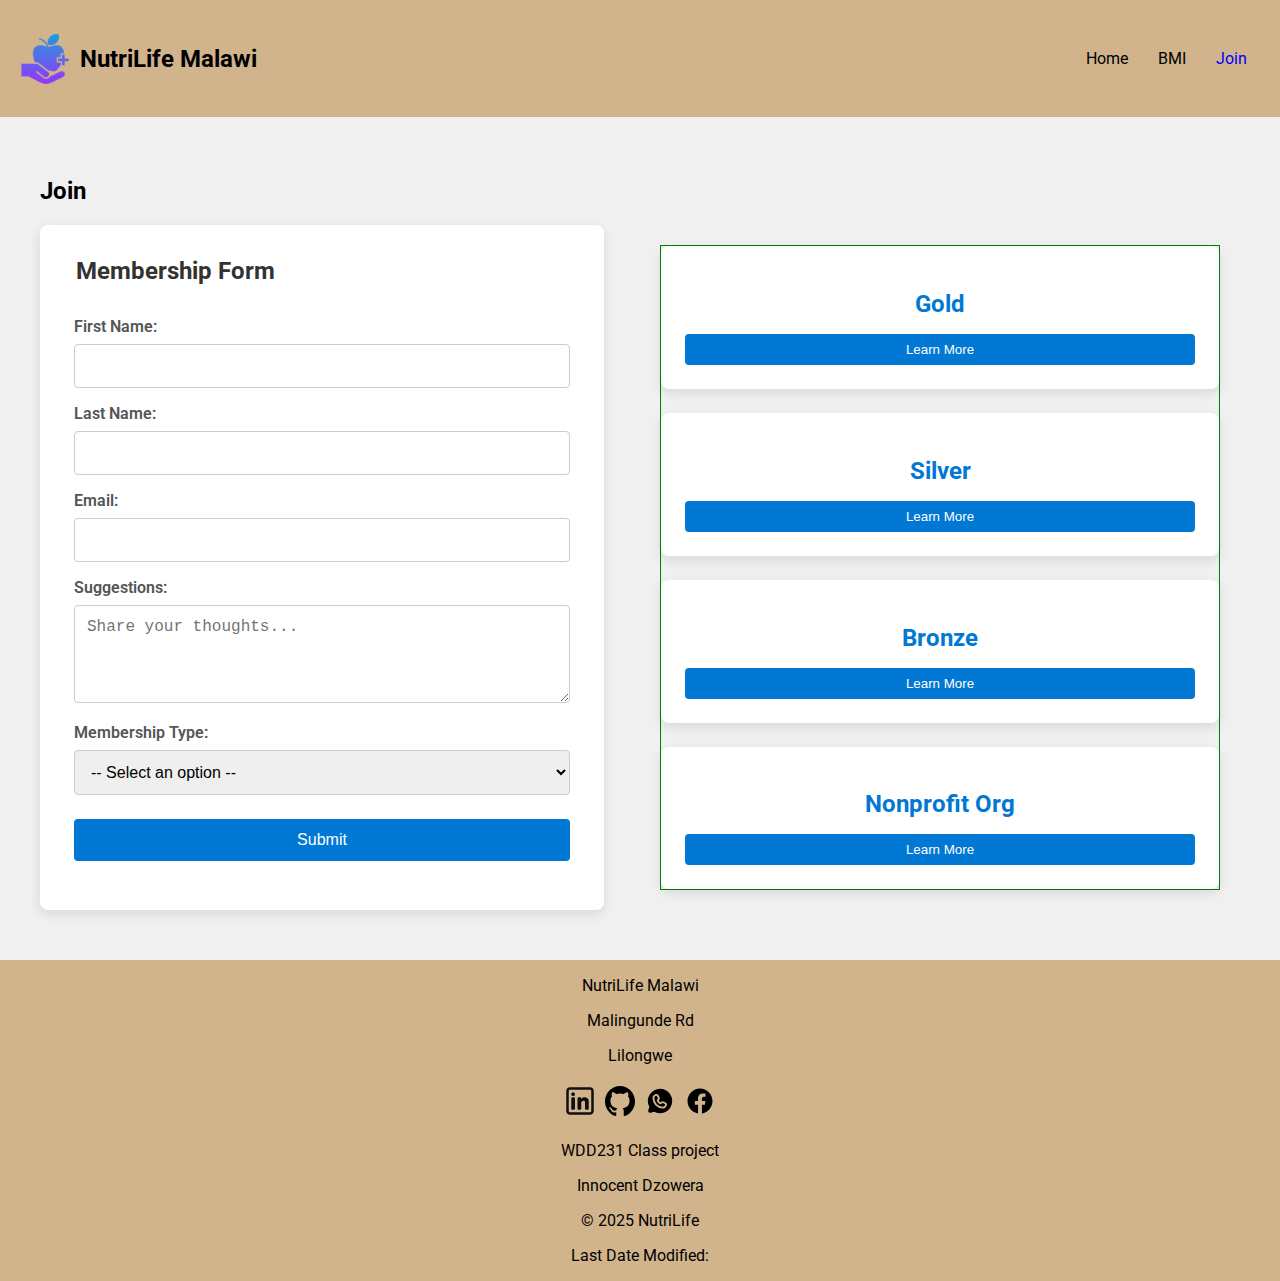
<file: finalproject/join.html>
<!DOCTYPE html>
<html lang="en">
<head>
  <meta charset="UTF-8">
  <meta name="viewport" content="width=device-width, initial-scale=1.0">
  <meta name="description" content="NutriLife Malawi Site Plan">
  <meta name="author" content="Innocent Dzowera">
  <title>Nutri Life Join Page</title>

  <link rel="preconnect" href="https://fonts.googleapis.com">
  <link rel="preconnect" href="https://fonts.gstatic.com" crossorigin>
  <link href="https://fonts.googleapis.com/css2?family=Roboto:ital,wght@0,100..900;1,100..900&display=swap" rel="stylesheet">

  <!-- order matters -->
  <link rel="stylesheet" href="styles/small.css">
  <link rel="stylesheet" href="styles/large.css">

  <script src="scripts/nav.js" defer></script>
  <script src="scripts/card.js" type="module"></script>
  <script src="scripts/members.js" defer></script>

  <!-- favicon -->
  <link rel="icon" href="images/favicon.ico">

</head>
<body>
  <header>
    <div class="header-container">

      <div id="brand">
        <img src="images/nutrition.png" alt="NutriLife Logo">
        <h2>NutriLife Malawi</h2>
      </div>

      <nav id="wide-nav">
        <ul>
          <li><a  href="index.html">Home</a></li>
          <li><a href="bmi.html">BMI</a></li>
          <li><a href="join.html" class="current">Join</a></li>
        </ul>
      </nav>

      <div id="ham-menu">
        <button>☰</button>
      </div>
    </div>

    <nav id="hidden-nav">
      <ul>
        <li><a href="index.html">Home</a></li>
        <li><a href="bmi.html">BMI</a></li>
        <li><a href="bmi.html" class="current">Join</a></li>
      </ul>
    </nav>
  </header>

  <main>
    <h2>Join</h2>
    <div class="big-container">
      <form action="thankyou.html" method="get" id="membershipForm">
        <fieldset>
          <legend>Membership Form</legend>
                <!-- First Name -->
            <label for="firstName">First Name:</label>
            <input type="text" id="firstName" name="firstName" required>

            <!-- Last Name -->
            <label for="lastName">Last Name:</label>
            <input type="text" id="lastName" name="lastName" required>

            <!-- Email -->
            <label for="email">Email:</label>
            <input type="email" id="email" name="email" required>

            <!-- Suggestions -->
            <label for="suggestions">Suggestions:</label>
            <textarea id="suggestions" name="suggestions" rows="4" placeholder="Share your thoughts..."></textarea>

            <!-- Membership Type -->
            <label for="membership">Membership Type:</label>
            <select id="membership" name="membership" required>
              <option value="">-- Select an option --</option>
              <option value="gold">Gold</option>
              <option value="silver">Silver</option>
              <option value="bronze">Bronze</option>
              <option value="nonprofit">Nonprofit Organization</option>
            </select>
                <!-- Submit -->
              <button type="submit" id="submit">Submit</button>
        </fieldset>
      </form>

<section class="card-container">
    <div class="card">
      <h2>Gold</h2>
      <button class="learn-more" data-level="Gold">Learn More</button>
    </div>
    <div class="card">
      <h2>Silver</h2>
      <button class="learn-more" data-level="Silver">Learn More</button>
    </div>
    <div class="card">
      <h2>Bronze</h2>
      <button class="learn-more" data-level="Bronze">Learn More</button>
    </div>
    <div class="card">
      <h2>Nonprofit Org</h2>
      <button class="learn-more" data-level="Nonprofit Organization">Learn More</button>
    </div>
  </section>

  <!-- Dialog -->
  <dialog id="membershipDialog">
    <p id="dialogText"></p>
    <button id="closeDialog">Close</button>
  </dialog>

    </div>

  </main>

  <footer>
    <div>
      <p>NutriLife Malawi</p>
      <p>Malingunde Rd</p>
      <p>Lilongwe</p>
    </div>

    <div id="socials">
      <a href="https://www.linkedin.com/in/innocent-dzowera-a31477274">
        <img src="images/linkedin.svg" alt="linkedin">
      </a>

      <a href="https://github.com/dzowera">
        <img src="images/github.svg" alt="github">
      </a>

      <a href="https://wa.me/265995877256">
        <img src="images/whatsapp.svg" alt="whatsapp">
      </a>
      
      <a href="https://web.facebook.com/Centinho22">
        <img src="images/facebook.svg" alt="facebook">
      </a>
    </div>

    <div>
      <p>WDD231 Class project</p>
      <p>Innocent Dzowera</p>
      <p>&copy; 2025 NutriLife</p>
      <p>Last Date Modified: <span id="date"></span></p>
    </div>
  </footer>

</body>
</html>
</file>
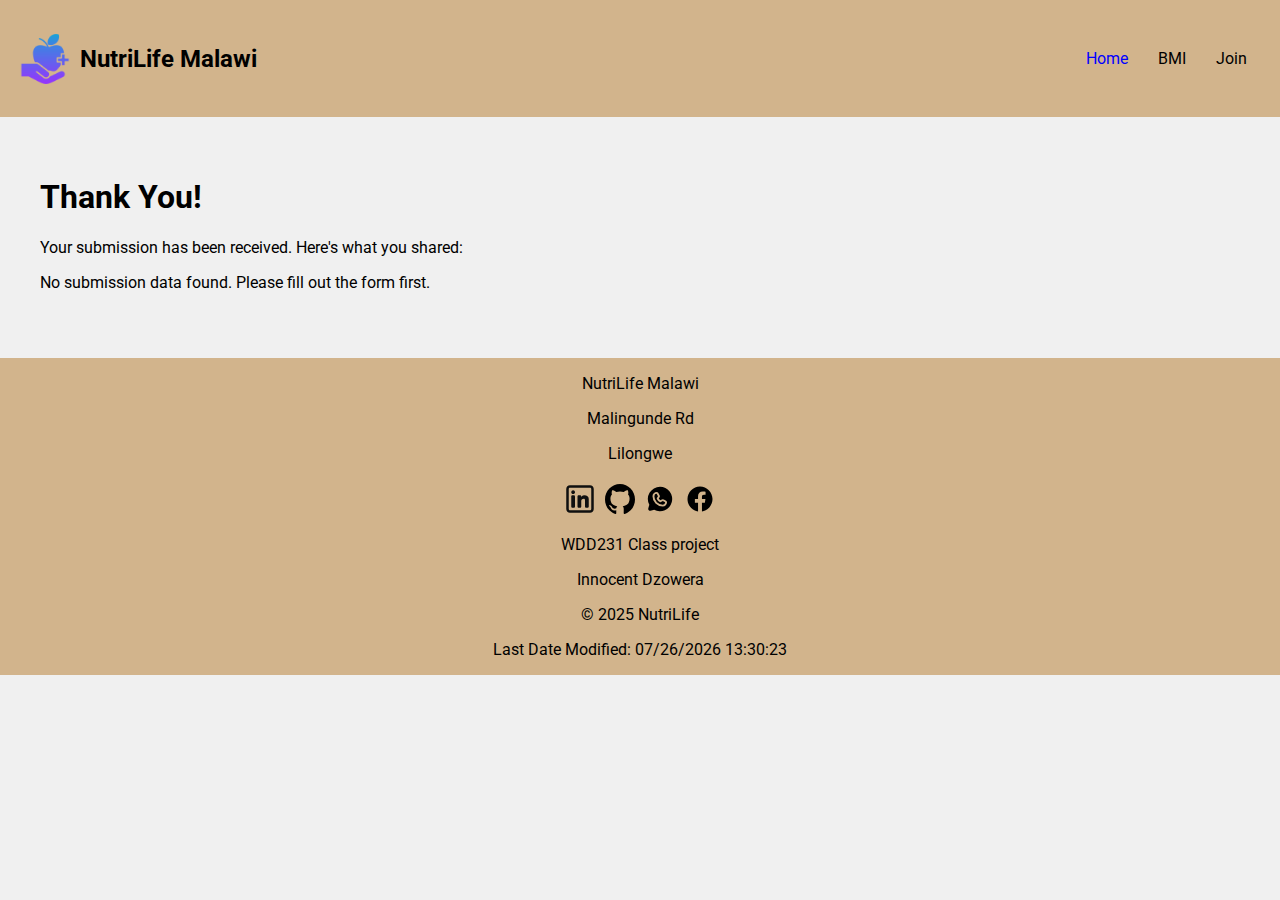
<file: finalproject/thankyou.html>
<!DOCTYPE html>
<html lang="en">
<head>
  <meta charset="UTF-8">
  <meta name="viewport" content="width=device-width, initial-scale=1.0">
  <meta name="description" content="NutriLife Malawi Site Plan">
  <meta name="author" content="Innocent Dzowera">
  <title>Nutri Life Site Plan</title>

  <link rel="preconnect" href="https://fonts.googleapis.com">
  <link rel="preconnect" href="https://fonts.gstatic.com" crossorigin>
  <link href="https://fonts.googleapis.com/css2?family=Roboto:ital,wght@0,100..900;1,100..900&display=swap" rel="stylesheet">

  <!-- order matters -->
  <link rel="stylesheet" href="styles/small.css">
  <link rel="stylesheet" href="styles/large.css">

  <script src="scripts/nav.js" defer></script>
  <script src="scripts/card.js" type="module"></script>

  <style>

   

  </style>
</head>
<body>
  <header>
    <div class="header-container">

      <div id="brand">
        <img src="images/nutrition.png" alt="NutriLife Logo">
        <h2>NutriLife Malawi</h2>
      </div>

      <nav id="wide-nav">
        <ul>
          <li><a class="current">Home</a></li>
          <li><a>BMI</a></li>
          <li><a>Join</a></li>
        </ul>
      </nav>

      <div id="ham-menu">
        <button>☰</button>
      </div>
    </div>

    <nav id="hidden-nav">
      <ul>
        <li><a href="index.html">Home</a></li>
        <li><a class="current" href="bmi.html">BMI</a></li>
        <li><a href="join.html">Join</a></li>
      </ul>
    </nav>

  </header>

  <main>
  <h1>Thank You!</h1>
  <p>Your submission has been received. Here's what you shared:</p>

  <div class="submission-card" id="submissionCard"></div>
</main>

  <footer>
    <div>
      <p>NutriLife Malawi</p>
      <p>Malingunde Rd</p>
      <p>Lilongwe</p>
    </div>

    <div id="socials">
      <img src="images/linkedin.svg" alt="linkedin">
      <img src="images/github.svg" alt="github">
      <img src="images/whatsapp.svg" alt="whatsapp">
      <img src="images/facebook.svg" alt="facebook">
    </div>

    <div>
      <p>WDD231 Class project</p>
      <p>Innocent Dzowera</p>
      <p>&copy; 2025 NutriLife</p>
      <p>Last Date Modified: <span id="date"></span></p>
    </div>
  </footer>

  <script>
    document.addEventListener("DOMContentLoaded", () => {
    const data = JSON.parse(localStorage.getItem("submittedData"));
    const card = document.getElementById("submissionCard");

    if (data) {
      card.innerHTML = `
        <p><strong>First Name:</strong> ${data.firstName}</p>
        <p><strong>Last Name:</strong> ${data.lastName}</p>
        <p><strong>Email:</strong> ${data.email}</p>
        <p><strong>Membership:</strong> ${data.membership}</p>
        <p><strong>Suggestions:</strong> ${data.suggestions || "None"}</p>
      `;
      localStorage.removeItem("submittedData"); // Optional: clear after display
    } else {
      card.innerHTML = `<p>No submission data found. Please fill out the form first.</p>`;
    }

    document.getElementById("date").textContent = document.lastModified;
  });

  </script>

</body>
</html>
</file>
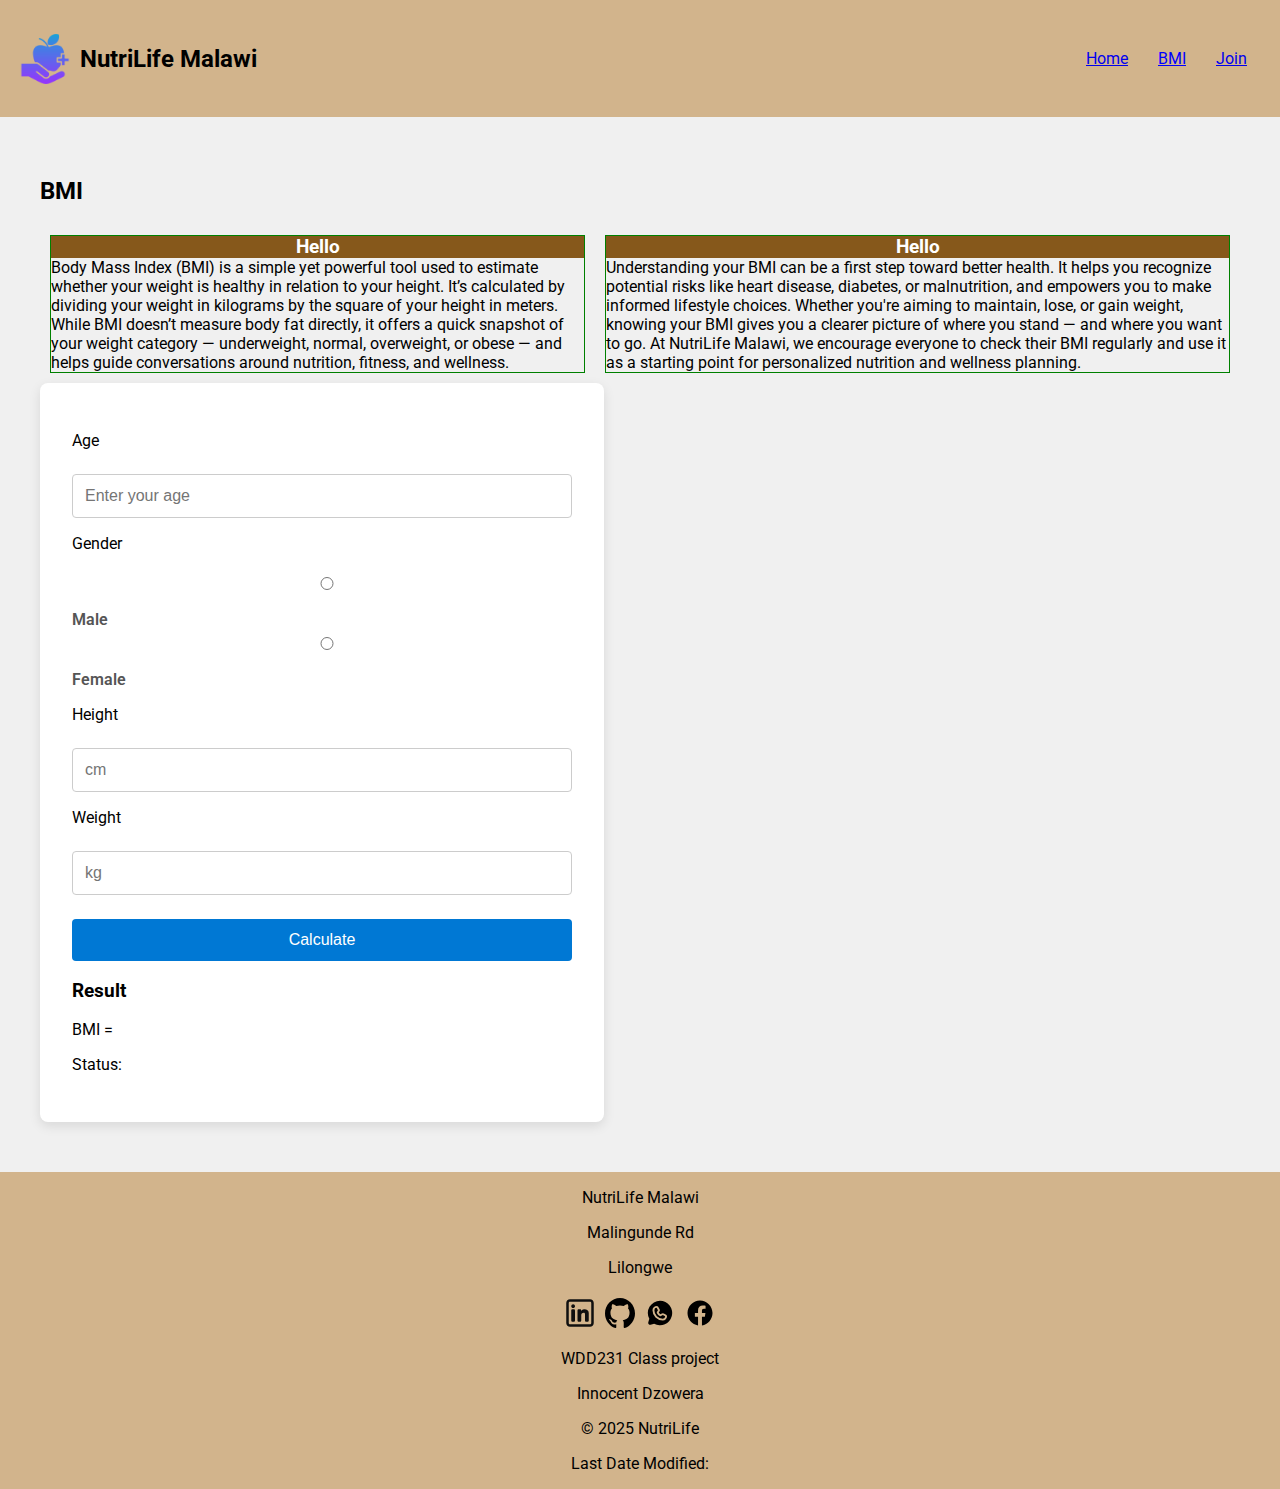
<file: my-project/bmi.html>
<!DOCTYPE html>
<html lang="en">
<head>
  <meta charset="UTF-8">
  <meta name="viewport" content="width=device-width, initial-scale=1.0">
  <meta name="description" content="NutriLife Malawi Site Plan">
  <meta name="author" content="Innocent Dzowera">
  <title>Nutri Life BMI Page</title>

  <link rel="preconnect" href="https://fonts.googleapis.com">
  <link rel="preconnect" href="https://fonts.gstatic.com" crossorigin>
  <link href="https://fonts.googleapis.com/css2?family=Roboto:ital,wght@0,100..900;1,100..900&display=swap" rel="stylesheet">

  <!-- order matters -->
  <link rel="stylesheet" href="styles/small.css">
  <link rel="stylesheet" href="styles/large.css">

  <script src="scripts/nav.js" defer></script>
  <script src="scripts/card.js" type="module"></script>

  <style>

   

  </style>
</head>
<body>
  <header>
    <div class="header-container">

      <div id="brand">
        <img src="images/nutrition.png" alt="NutriLife Logo">
        <h2>NutriLife Malawi</h2>
      </div>

      <nav id="wide-nav">
        <ul>
          <li><a href="index.html">Home</a></li>
          <li><a class="current" href="bmi.html">BMI</a></li>
          <li><a href="join.html">Join</a></li>
        </ul>
      </nav>

      <div id="ham-menu">
        <button>☰</button>
      </div>
    </div>

    <nav id="hidden-nav">
      <ul>
        <li><a href="index.html">Home</a></li>
        <li><a class="current" href="bmi.html">BMI</a></li>
        <li><a href="join.html">Join</a></li>
      </ul>
    </nav>

  </header>

  <main>
    <h2>BMI</h2>

    <div class="about">
      <section>
      <h3>Hello</h3>
      Body Mass Index (BMI) is a simple yet powerful tool used to estimate whether your weight is healthy in relation to your height. It’s calculated by dividing your weight in kilograms by the square of your height in meters. While BMI doesn’t measure body fat directly, it offers a quick snapshot of your weight category — underweight, normal, overweight, or obese — and helps guide conversations around nutrition, fitness, and wellness.
    </section>

    <section>
      <h3>Hello</h3>
      Understanding your BMI can be a first step toward better health. It helps you recognize potential risks like heart disease, diabetes, or malnutrition, and empowers you to make informed lifestyle choices. Whether you're aiming to maintain, lose, or gain weight, knowing your BMI gives you a clearer picture of where you stand — and where you want to go. At NutriLife Malawi, we encourage everyone to check their BMI regularly and use it as a starting point for personalized nutrition and wellness planning.
    </section>
    </div>
    
  <form id="bmiForm">
  <p>Age</p>
  <input type="number" placeholder="Enter your age" id="age">

  <p>Gender</p>
  <div id="gender">
    <input type="radio" name="gender" id="male" value="male">
    <label for="male">Male</label>
    <input type="radio" name="gender" id="female" value="female">
    <label for="female">Female</label>
  </div>
  

  <p>Height</p>
  <input type="number" placeholder="cm" id="height">

  <p>Weight</p>
  <input type="number" placeholder="kg" id="weight">

  <button type="submit" id="submit">Calculate</button>

  <h3>Result</h3>
  <p>BMI = <span id="result"></span></p>
  <p>Status: <span id="status"></span></p>
</form>



  

  </main>

  <footer>
    <div>
      <p>NutriLife Malawi</p>
      <p>Malingunde Rd</p>
      <p>Lilongwe</p>
    </div>

    <div id="socials">
      <img src="images/linkedin.svg" alt="linkedin">
      <img src="images/github.svg" alt="github">
      <img src="images/whatsapp.svg" alt="whatsapp">
      <img src="images/facebook.svg" alt="facebook">
    </div>

    <div>
      <p>WDD231 Class project</p>
      <p>Innocent Dzowera</p>
      <p>&copy; 2025 NutriLife</p>
      <p>Last Date Modified: <span id="date"></span></p>
    </div>
  </footer>

  <script>
 
  </script>

</body>
</html>
</file>
<file: finalproject/styles/small.css>
body{
  font-family: 'Roboto';
  background-color: rgb(240, 240, 240);
  margin: 0;
}

main{
  padding: 40px;
}
main img{
  width: 250px;
}
button{
  width: 44px;
  cursor: pointer;
}
header{
  padding: 10px;
  background-color: rgb(210, 180, 140);
}

.header-container{
  display: flex;
  align-items: center;
  justify-content: space-between;
}

#brand{
  display: flex;
  align-items: center;
}
#brand img{
  width: 50px;
  padding: 10px;
  cursor: pointer;
}

#hidden-nav{
  background-color: rgb(240, 240, 240);
  display: none;
}

#hidden-nav ul{
  list-style: none;
}

#hidden-nav ul li{
  padding: 5px;
  text-align: center;
}

a{
  text-decoration: none;
  color: black;
}

#wide-nav{
  display: none;
}

.current{
  color: blue;
}
/* info */
.about{
  display: grid;

}
/* the section */
section{
  border: solid green 1px;
  margin: 10px;
  
}
section h3{
  background-color: rgb(134, 88, 27);
  color: white;
  margin: 0;
  text-align: center;
}
/* ---------------- THE FOOD CARD ------------ */
.food-container{
  display: grid;
  row-gap: 10px;
  place-self: center;
}

.food-card {
  display: grid;
  grid-template-columns: 1fr;
  grid-template-areas:
    "name"
    "pic"
    "info"
    "button";
  width: 300px;
  border-radius: 10px;
  background-color: #ffffff;
  box-shadow: 0 4px 12px rgba(0, 0, 0, 0.1);
  overflow: hidden;
  font-family: 'Roboto', sans-serif;
  transition: transform 0.3s ease, box-shadow 0.3s ease;
}

.food-card:hover {
  transform: translateY(-5px);
  box-shadow: 0 8px 20px rgba(0, 0, 0, 0.15);
}

.name{
  grid-area: name;
  text-align: center;
}

.food-card img{
  grid-area: pic;
  place-self: center;
}

.info{
  grid-area: info;
  text-align: center;
}

#more{
  grid-area: button;
  margin: 5px auto;
  width: 70px;
  border-radius: 20px;
  border: none;
}

#more:hover{
  background-color: rgb(70, 90, 179);
  color: white;
  border: none;
  border-radius: 20px;
}

/* The Join */
.big-container{
      display: grid;
      grid-template-columns: 1fr;
    }
    form {
      background-color: #fff;
      padding: 2rem;
      border-radius: 8px;
      box-shadow: 0 4px 12px rgba(0,0,0,0.1);
      max-width: 500px;
      width: 100%;
    }

    fieldset {
      border: none;
      padding: 0;
    }

    legend {
      font-size: 1.5rem;
      font-weight: bold;
      margin-bottom: 1rem;
      color: #333;
    }

    label {
      display: block;
      margin-top: 1rem;
      font-weight: 600;
      color: #555;
    }

    input,
    textarea,
    select {
      width: 100%;
      padding: 0.75rem;
      margin-top: 0.5rem;
      border: 1px solid #ccc;
      border-radius: 4px;
      font-size: 1rem;
      box-sizing: border-box;
    }

    textarea {
      resize: vertical;
    }

    #submit {
      margin-top: 1.5rem;
      width: 100%;
      padding: 0.75rem 1.5rem;
      background-color: #0078d4;
      color: white;
      border: none;
      border-radius: 4px;
      font-size: 1rem;
      cursor: pointer;
      transition: background-color 0.3s ease;
    }

    button:hover {
      background-color: #005fa3;
    }

    @media (max-width: 600px) {
      body {
        padding: 1rem;
      }

      form {
        padding: 1.5rem;
      }
    }

    .card-container {
  display: grid;
  grid-template-columns: 1fr ;
  gap: 1.5rem;
  max-width: 900px;
  margin: 20px;
}

.card {
  background-color: #fff;
  border-radius: 8px;
  padding: 1.5rem;
  box-shadow: 0 4px 12px rgba(0,0,0,0.1);
  text-align: center;
}

.card h2 {
  margin-bottom: 1rem;
  color: #0078d4;
}

.learn-more {
  padding: 0.5rem 1rem;
  background-color: #0078d4;
  color: white;
  border: none;
  border-radius: 4px;
  cursor: pointer;
  width: 100%;
}

.learn-more:hover {
  background-color: #005fa3;
}

dialog {
  border: none;
  border-radius: 8px;
  padding: 2rem;
  max-width: 400px;
  box-shadow: 0 6px 20px rgba(0,0,0,0.2);
  font-size: 1rem;
}

#closeDialog {
  margin-top: 1rem;
  padding: 0.5rem 1rem;
  background-color: #ccc;
  border: none;
  border-radius: 4px;
  cursor: pointer;
  width: 100%;
}
/* ---- BMI ---- */
#gender{
  display: flex;
  justify-content: center;
  align-items: center;
}

#bmiForm{
  margin: auto;
}

footer{
  margin-top: 10px;
  display: grid;
  background-color: rgb(210, 180, 140);
  text-align: center; 
}
footer img{
  width: 30px;
  padding: 5px;
  cursor: pointer;
  transition: background-color 0.25s;
}
footer img:hover{
  background-color: rgb(240, 240, 240);
  border-radius: 3px;
}

#socials{
  display: flex;
  justify-content: center;
  align-items: center;
}
</file>
<file: finalproject/styles/large.css>
@media screen and (min-width: 600px) {

  #ham-menu{
    display: none;
  }

  #wide-nav{
    display: block;
    padding: 8px;
  }

  #wide-nav ul{
    display: flex;
    justify-content: space-around;
  }
  #wide-nav ul li{
    list-style: none;
    padding: 15px;
    transition: background-color 0.25s;
  }

  #wide-nav ul li:hover{
      background-color: rgb(240, 240, 240);
      border-radius: 5px;
      cursor: pointer;
    
  }  

  .food-card {
    grid-template-columns: 300px 1fr;
    grid-template-areas:
      "pic name"
      "pic info"
      "pic button";
    width: 600px;
  }




  .food-container{
    grid-template-columns: 1fr 1fr ;
    column-gap: 10px;
  }

  .about{
    display: flex;
   }

  .big-container{
      display: grid;
      grid-template-columns: 1fr 1fr;
  }
    
}
</file>
<file: my-project/styles/small.css>
body{
      font-family: 'Roboto';
      background-color: rgb(240, 240, 240);
      margin: 0;

    }
main{
  padding: 40px;
}
main img{
  width: 250px;
}
button{
  width: 44px;
  cursor: pointer;
}
header{
  padding: 10px;
  background-color: rgb(210, 180, 140);
  
}
.header-container{
  display: flex;
  align-items: center;
  justify-content: space-between;
}
#brand{
  display: flex;
  align-items: center;
}
#brand img{
  width: 50px;
  padding: 10px;
  cursor: pointer;
}

#hidden-nav{
  background-color: rgb(240, 240, 240);
  display: none;
}

#hidden-nav ul{
  list-style: none;
  
}

#hidden-nav ul li{
  padding: 5px;
  text-align: center;
}
#wide-nav{
  display: none;
}

.current{
  color: blue;
}
/* info */
.about{
  display: grid;

}
/* the section */
section{
  border: solid green 1px;
  margin: 10px;
  
}
section h3{
  background-color: rgb(134, 88, 27);
  color: white;
  margin: 0;
  text-align: center;
}
/* ---------------- THE FOOD CARD ------------ */
.food-container{
  display: grid;
  row-gap: 10px;
  place-self: center;
}

.food-card {
  display: grid;
  grid-template-columns: 1fr;
  grid-template-areas:
    "name"
    "pic"
    "info"
    "button";
  width: 300px;
  border-radius: 10px;
  background-color: #ffffff;
  box-shadow: 0 4px 12px rgba(0, 0, 0, 0.1);
  overflow: hidden;
  font-family: 'Roboto', sans-serif;
  transition: transform 0.3s ease, box-shadow 0.3s ease;
}

.food-card:hover {
  transform: translateY(-5px);
  box-shadow: 0 8px 20px rgba(0, 0, 0, 0.15);
}

.name{
  grid-area: name;
  text-align: center;
}

.food-card img{
  grid-area: pic;
  place-self: center;
}

.info{
  grid-area: info;
  text-align: center;
}

#more{
  grid-area: button;
  margin: 5px auto;
  width: 70px;
  border-radius: 20px;
  border: none;
}

#more:hover{
  background-color: rgb(70, 90, 179);
  color: white;
  border: none;
  border-radius: 20px;
}

/* The Join */
.big-container{
      display: grid;
      grid-template-columns: 1fr;
    }
    form {
      background-color: #fff;
      padding: 2rem;
      border-radius: 8px;
      box-shadow: 0 4px 12px rgba(0,0,0,0.1);
      max-width: 500px;
      width: 100%;
    }

    fieldset {
      border: none;
      padding: 0;
    }

    legend {
      font-size: 1.5rem;
      font-weight: bold;
      margin-bottom: 1rem;
      color: #333;
    }

    label {
      display: block;
      margin-top: 1rem;
      font-weight: 600;
      color: #555;
    }

    input,
    textarea,
    select {
      width: 100%;
      padding: 0.75rem;
      margin-top: 0.5rem;
      border: 1px solid #ccc;
      border-radius: 4px;
      font-size: 1rem;
      box-sizing: border-box;
    }

    textarea {
      resize: vertical;
    }

    #submit {
      margin-top: 1.5rem;
      width: 100%;
      padding: 0.75rem 1.5rem;
      background-color: #0078d4;
      color: white;
      border: none;
      border-radius: 4px;
      font-size: 1rem;
      cursor: pointer;
      transition: background-color 0.3s ease;
    }

    button:hover {
      background-color: #005fa3;
    }

    @media (max-width: 600px) {
      body {
        padding: 1rem;
      }

      form {
        padding: 1.5rem;
      }
    }

    .card-container {
  display: grid;
  grid-template-columns: 1fr ;
  gap: 1.5rem;
  max-width: 900px;
  margin: 20px;
}

.card {
  background-color: #fff;
  border-radius: 8px;
  padding: 1.5rem;
  box-shadow: 0 4px 12px rgba(0,0,0,0.1);
  text-align: center;
}

.card h2 {
  margin-bottom: 1rem;
  color: #0078d4;
}

.learn-more {
  padding: 0.5rem 1rem;
  background-color: #0078d4;
  color: white;
  border: none;
  border-radius: 4px;
  cursor: pointer;
  width: 100%;
}

.learn-more:hover {
  background-color: #005fa3;
}

dialog {
  border: none;
  border-radius: 8px;
  padding: 2rem;
  max-width: 400px;
  box-shadow: 0 6px 20px rgba(0,0,0,0.2);
  font-size: 1rem;
}

#closeDialog {
  margin-top: 1rem;
  padding: 0.5rem 1rem;
  background-color: #ccc;
  border: none;
  border-radius: 4px;
  cursor: pointer;
  width: 100%;
}


footer{
  margin-top: 10px;
  display: grid;
  background-color: rgb(210, 180, 140);
  text-align: center; 
}
footer img{
  width: 30px;
  padding: 5px;
  cursor: pointer;
  transition: background-color 0.25s;
}
footer img:hover{
  background-color: rgb(240, 240, 240);
  border-radius: 3px;
}

#socials{
  display: flex;
  justify-content: center;
  align-items: center;
}
</file>
<file: my-project/styles/large.css>
@media screen and (min-width: 600px) {

  #ham-menu{
    display: none;
  }

  #wide-nav{
    display: block;
    padding: 8px;
  }

  #wide-nav ul{
    display: flex;
    justify-content: space-around;
  }
  #wide-nav ul li{
    list-style: none;
    padding: 15px;
    transition: background-color 0.25s;
  }

  #wide-nav ul li:hover{
      background-color: rgb(240, 240, 240);
      border-radius: 5px;
      cursor: pointer;
    
  }  

  .food-container{
    grid-template-columns: 1fr 1fr 1fr 1fr ;
    column-gap: 10px;
  }

  .about{
    display: flex;
   }

  .big-container{
      display: grid;
      grid-template-columns: 1fr 1fr;
  }
    
}
</file>
<file: Site Plan/styles/small.css>
body{
      font-family: 'Roboto';
      background-color: rgb(240, 240, 240);
      margin: 0;

    }
    main{
      padding: 40px;
    }
    main img{
      width: 90%;
    }
    button{
      width: 44px;
      cursor: pointer;
    }
    header{
      padding: 10px;
      background-color: rgb(210, 180, 140);
      
    }
    .header-container{
      display: flex;
      align-items: center;
      justify-content: space-between;
    }
    #brand{
      display: flex;
      align-items: center;
    }
    #brand img{
      width: 50px;
      padding: 10px;
      cursor: pointer;
    }

    #hidden-nav{
      background-color: rgb(240, 240, 240);
      display: none;
    }

    #hidden-nav ul{
      list-style: none;
      
    }

    #hidden-nav ul li{
      padding: 5px;
      text-align: center;
    }
    #wide-nav{
      display: none;
    }

    .current{
      color: blue;
    }
    footer{
      margin-top: 10px;
      display: grid;
      background-color: rgb(210, 180, 140);
      text-align: center; 
    }
    footer img{
      width: 30px;
      padding: 5px;
      cursor: pointer;
      transition: background-color 0.25s;
    }
    footer img:hover{
      background-color: rgb(240, 240, 240);
      border-radius: 3px;
    }

    #socials{
      display: flex;
      justify-content: center;
      align-items: center;
    }
</file>
<file: Site Plan/styles/large.css>
@media screen and (min-width: 600px) {

  #ham-menu{
    display: none;
  }

  #wide-nav{
    display: block;
    padding: 8px;
  }

  #wide-nav ul{
    display: flex;
    justify-content: space-around;
  }
  #wide-nav ul li{
    list-style: none;
    padding: 15px;
    transition: background-color 0.25s;
  }

  #wide-nav ul li:hover{
      background-color: rgb(240, 240, 240);
      border-radius: 5px;
      cursor: pointer;
    
  }  
    
}
</file>
<file: siteplan/styles/small.css>
body{
      font-family: 'Roboto';
      background-color: rgb(240, 240, 240);
      margin: 0;

    }
    main{
      padding: 40px;
    }
    main img{
      width: 90%;
    }
    button{
      width: 44px;
      cursor: pointer;
    }
    header{
      padding: 10px;
      background-color: rgb(210, 180, 140);
      
    }
    .header-container{
      display: flex;
      align-items: center;
      justify-content: space-between;
    }
    #brand{
      display: flex;
      align-items: center;
    }
    #brand img{
      width: 50px;
      padding: 10px;
      cursor: pointer;
    }

    #hidden-nav{
      background-color: rgb(240, 240, 240);
      display: none;
    }

    #hidden-nav ul{
      list-style: none;
      
    }

    #hidden-nav ul li{
      padding: 5px;
      text-align: center;
    }
    #wide-nav{
      display: none;
    }

    .current{
      color: blue;
    }
    footer{
      margin-top: 10px;
      display: grid;
      background-color: rgb(210, 180, 140);
      text-align: center; 
    }
    footer img{
      width: 30px;
      padding: 5px;
      cursor: pointer;
      transition: background-color 0.25s;
    }
    footer img:hover{
      background-color: rgb(240, 240, 240);
      border-radius: 3px;
    }

    #socials{
      display: flex;
      justify-content: center;
      align-items: center;
    }
</file>
<file: siteplan/styles/large.css>
@media screen and (min-width: 600px) {

  #ham-menu{
    display: none;
  }

  #wide-nav{
    display: block;
    padding: 8px;
  }

  #wide-nav ul{
    display: flex;
    justify-content: space-around;
  }
  #wide-nav ul li{
    list-style: none;
    padding: 15px;
    transition: background-color 0.25s;
  }

  #wide-nav ul li:hover{
      background-color: rgb(240, 240, 240);
      border-radius: 5px;
      cursor: pointer;
    
  }  
    
}
</file>
<file: styles/prophets.css>
body{
  background-color: rgb(247, 247, 247);
  font-family: 'Roboto';
}

#cards{
  display: grid;
  grid-template-columns: 1fr;
  row-gap: 10px;
  
}

.prophet-card{
  background-color: rgb(119, 119, 168);
  color: white;
  text-align: center;
  padding-bottom: 10px;
}

h1{
  text-align: center;
}

footer{
  display: flex;
  justify-content: center;
  align-items: center;
  height: 50px;
  background-color: chocolate;
  margin-top: 5px;
  color: white;
}
</file>
<file: chamber/styles/small.css>
/* for the body */
body{
  font-family: 'Roboto', sans-serif;
  background-color: rgb(230, 227, 227); 
}
main{
  padding-bottom: 100px;
}
/* ---------- This is for the header ---------- */
header{
  display: flex;
  align-items: center;
  justify-content: space-between;
  height: 80px;
  background-color: #eee;
  padding: 10px;
  
}
#logo-name{
  display: flex;
  align-items: center;
}
#logo-name img{
  width: 100px;
  margin: 0 7px;
}
#logo-name p{
  font-size: 30px;
}

#ham-menu{
  font-size: 60px;
}
#ham-menu:hover{
  cursor: pointer;
  color: black;
  background-color: white;
  padding: 5px;
  transition: color 0.25s, background-color 0.25s, padding 0.25s ;
}

.active {
  /* text-decoration: underline; */
  font-weight: bold;
}


nav{
  display: none;
}

.js-nav{
  display: flex;
  justify-content: center;
  background-color: rgb(120, 120, 120);
  margin-bottom: 5px;
  
}
.js-nav ul li a{
  text-decoration: none;
  color: black;
  font-size: larger;
  padding: 10px;
}

.js-nav ul li a:hover{
  background-color: #eee;
  padding: 10px;
  border-radius: 4px;
  transition: background-color 0.25s;
}
.js-nav ul li{
  list-style-type: none;
  padding: 5px;
}
.current{
  text-decoration: underline;
  color: red;

}
.hero-images {
  border: solid rgb(120, 120, 120) 2px;
  height: 120px;
  position: relative;
}

.hero-images img{
  width: 100%;
  height: 100%;
  object-fit:cover;
}

.hero-images button{
  position: absolute;
  top: 80px;
  left: 20px;
  background-color: black;
  color: white;
  border: none;
  padding: 8px 12px;
  border-radius: 5px;
  transition: background-color 0.25s, color 0.25s, border 0.25s;
}

.hero-images button:hover{
background-color: white;
color: black;
border: solid black 2px;
cursor: pointer;
}

/* views */
.list-view{
  display: flex;
  justify-content: center;
  margin-top: 10px;
}
.list-view img{
  width: 40px;
  padding: 10px;
  border: solid black 1px;
  margin: 10px;
}
.list-view img:hover{
  cursor: pointer;
}



.js-list-container{
  display: grid;
  grid-template-columns: 1fr 1fr;
  row-gap: 100px;
  border: solid black 2px;
}
#member-name{
  display: flex;
  align-items: center;
}



/* ---------- This is for the main ---------- */
.outer-container{
  display: grid;
  grid-template-columns: 1fr;
  row-gap: 35px;
  
}
.black{
  background-color: black;
  color: white;
}

.content-section{
  background-color: rgb(120, 120, 120);
}
.content-section h2{
  text-align: center;
  background-color: black;
  color: white;
  margin-top: 0;
}

.content-section div{
  color: black;
}

.content-section div{
  padding: 10px;
}

.weather-container{
  display: grid;
  grid-template-columns: 1fr 1fr;
}

.weather-img img{
  width: 100%;
}

.business-section section{
  border: solid rgb(90, 90, 90) 3px;
  margin: 30px 0;
  border-radius: 5px;
}
.business-name{
  text-align: center;
  border-bottom: solid black 3px;
}

.business-name h2, .business-name p{
  margin: 0;
}

.business-info{
  display: grid;
  grid-template-columns: 100px 1fr;
  column-gap: 70px;
}

.business-info img{
  width: 100%;
  padding: 5px;
}

form{
  margin: 20px;
}
form button{
  background-color: rgb(207, 68, 68);
  border: none;
  padding: 8px;
  color: white;
  cursor: pointer;
  border-radius: 4px;
  
}

input{
  padding: 10px;
  width: 55%;
  max-width: 250px;
}
.card{
  display: flex;
  flex-direction: column;
  /* justify-content: center; */
  align-items: center;
  background-color: rgb(207, 68, 68);
  margin: 10px;
  border-radius: 10px;

  /* for animi */
    opacity: 0;
    transform: translateY(20px);
    animation: fadeSlideUp 0.6s ease-out forwards;
    animation-delay: var(--delay, 0s); /* Optional: stagger effect */  
}

@keyframes fadeSlideUp {
  to {
    opacity: 1;
    transform: translateY(0);
  }
}

.card button{
  margin: 5px;
  border: none;
  padding: 5px;
  font-family: Georgia, 'Times New Roman', Times, serif;
  border-radius: 4px;
}
#my-dialog::backdrop{
  background-color: rgba(0, 0, 0, 0.5);
}

/* ---------- Discover Page ---------- */

.place-card {
  display: grid;
  grid-template-columns: 300px 1fr;
  grid-template-areas:
    "header header"
    "pic pic"
    "location location"
    "desc desc";
  gap: 10px;
  margin: 20px 0;
  padding: 10px;
  border: 1px solid #ccc;
  border-radius: 8px;
}

.place-card img {
  grid-area: pic;
  width: 100%;
  height: auto;
  object-fit: cover;
}

.place-card h2 {
  grid-area: header;
  margin: 0;
}

.place-card .location {
  grid-area: location;
  font-weight: bold;
  color: #555;
}

.place-card .desc {
  grid-area: desc;
  color: #333;
}

/* ---------- footer ---------- */

footer{
  background-color: brown;
  padding: 10px;
  height: 350px;
}

.chamber-address{
  color: white;
}
.social{
  display: flex;
  justify-content: center;
  align-items: center;
  height: 50px;
}
.social img{
  width: 40px;
  padding: 10px;
}

.social img:hover{
  background-color: rgb(168, 164, 164);
  border-radius: 5px;
  transition: background-color 0.25s;
}
.my-info{
  color: white;
}

.about{
  color: white;
}

.wide-nav{
  display: none;
}
#message{
  text-align: center;
  font-family: Georgia, 'Times New Roman', Times, serif;
}
</file>
<file: chamber/styles/larger.css>
@media (min-width: 1200px) {
  #ham-menu{
    display: none;
  }
  .wide-nav{
    display: block;
  }
  .wide-nav ul{
    display: flex;
    flex-direction: row;
  
  }

  .wide-nav ul li a{
    text-decoration: none;
    color: black;
    padding: 10px;
  }

  .wide-nav ul li {
    list-style: none;
    padding: 5px;
    font-size: 30px;
  
  }

  .wide-nav ul li a:hover{
    color: white;
    background-color: black;
    border-radius: 5px;
    transition: color 0.25s, background-color 0.25s;
  }

  .outer-container{
    display: grid;
    grid-template-columns: 1fr 350px 350px;
    column-gap: 20px;
  }

  .business-section{
    display: grid;
    grid-template-columns: 1fr 1fr 1fr;
    column-gap: 10px;
  }
  .js-list-container{
    display: none;
  }

  .form-membership{
    display: grid;
    grid-template-columns: 1fr 1fr;
    column-gap: 20px;
  }
}
</file>
